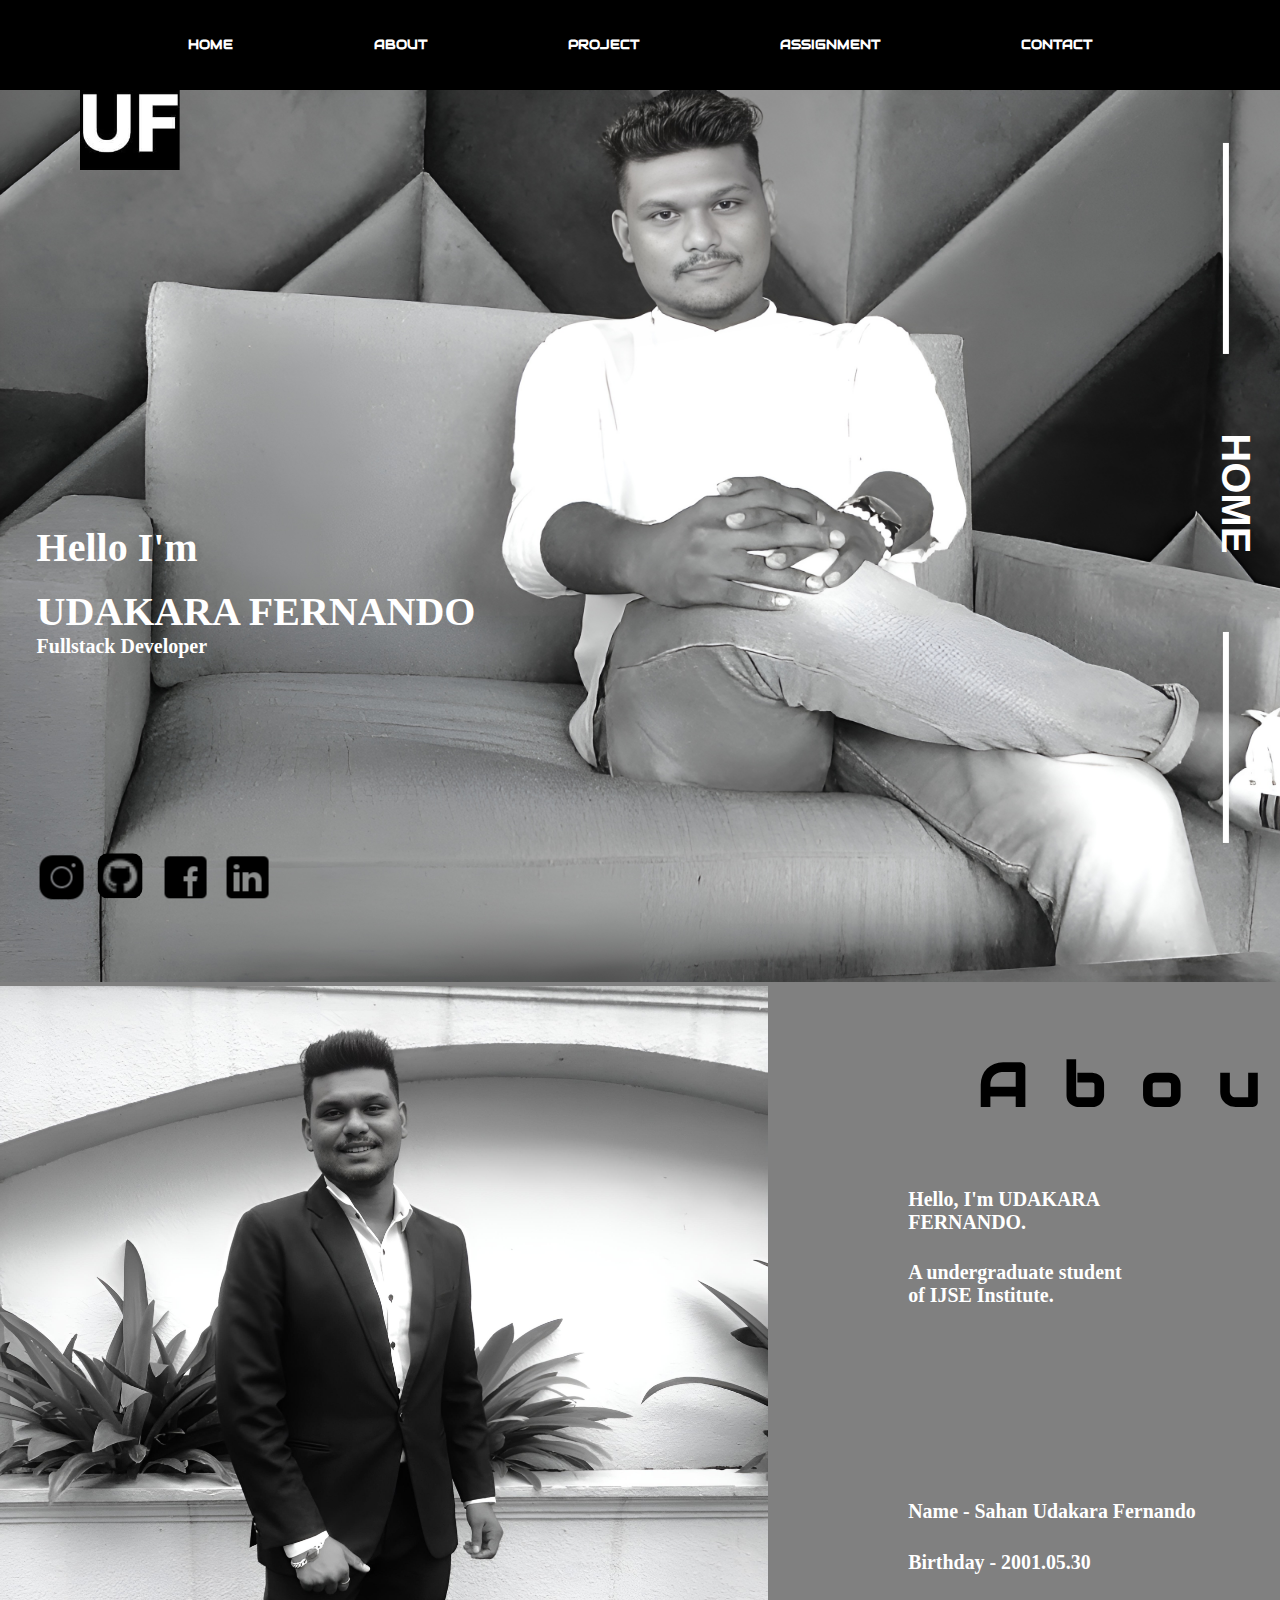
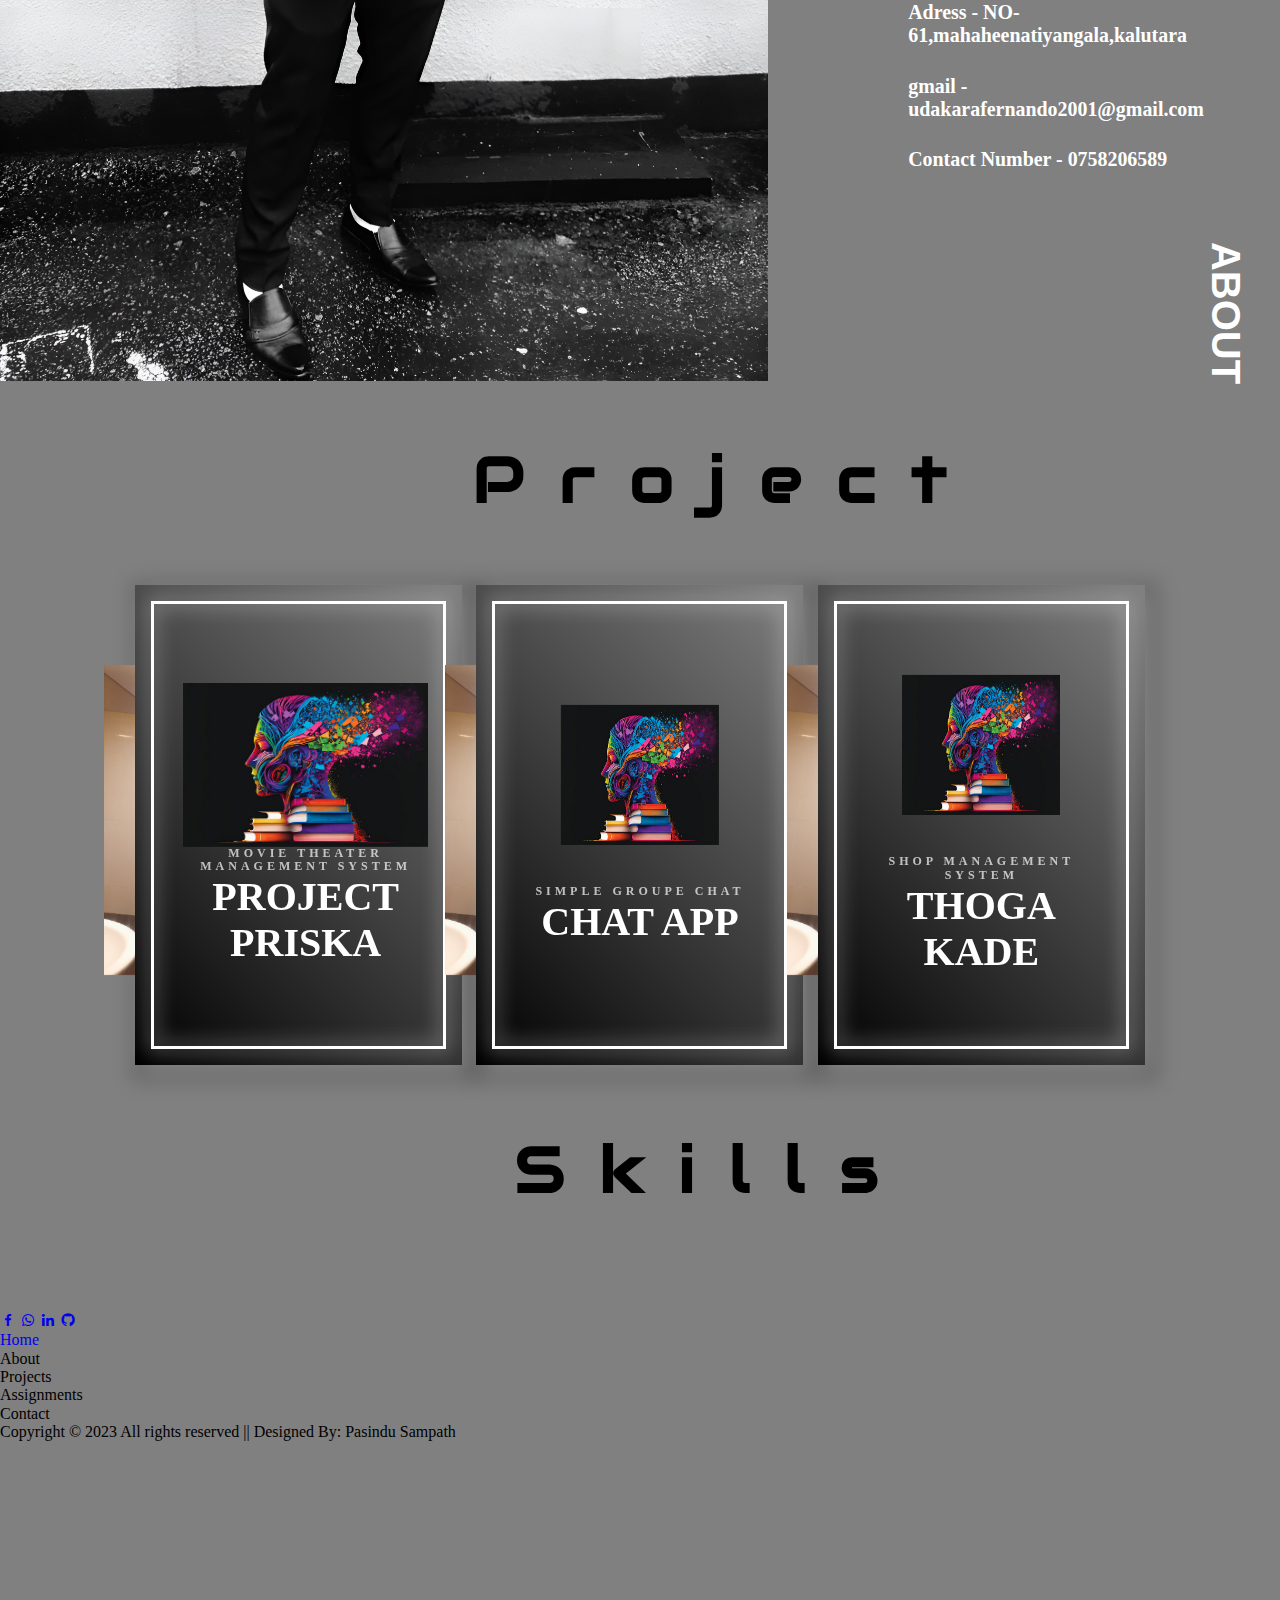
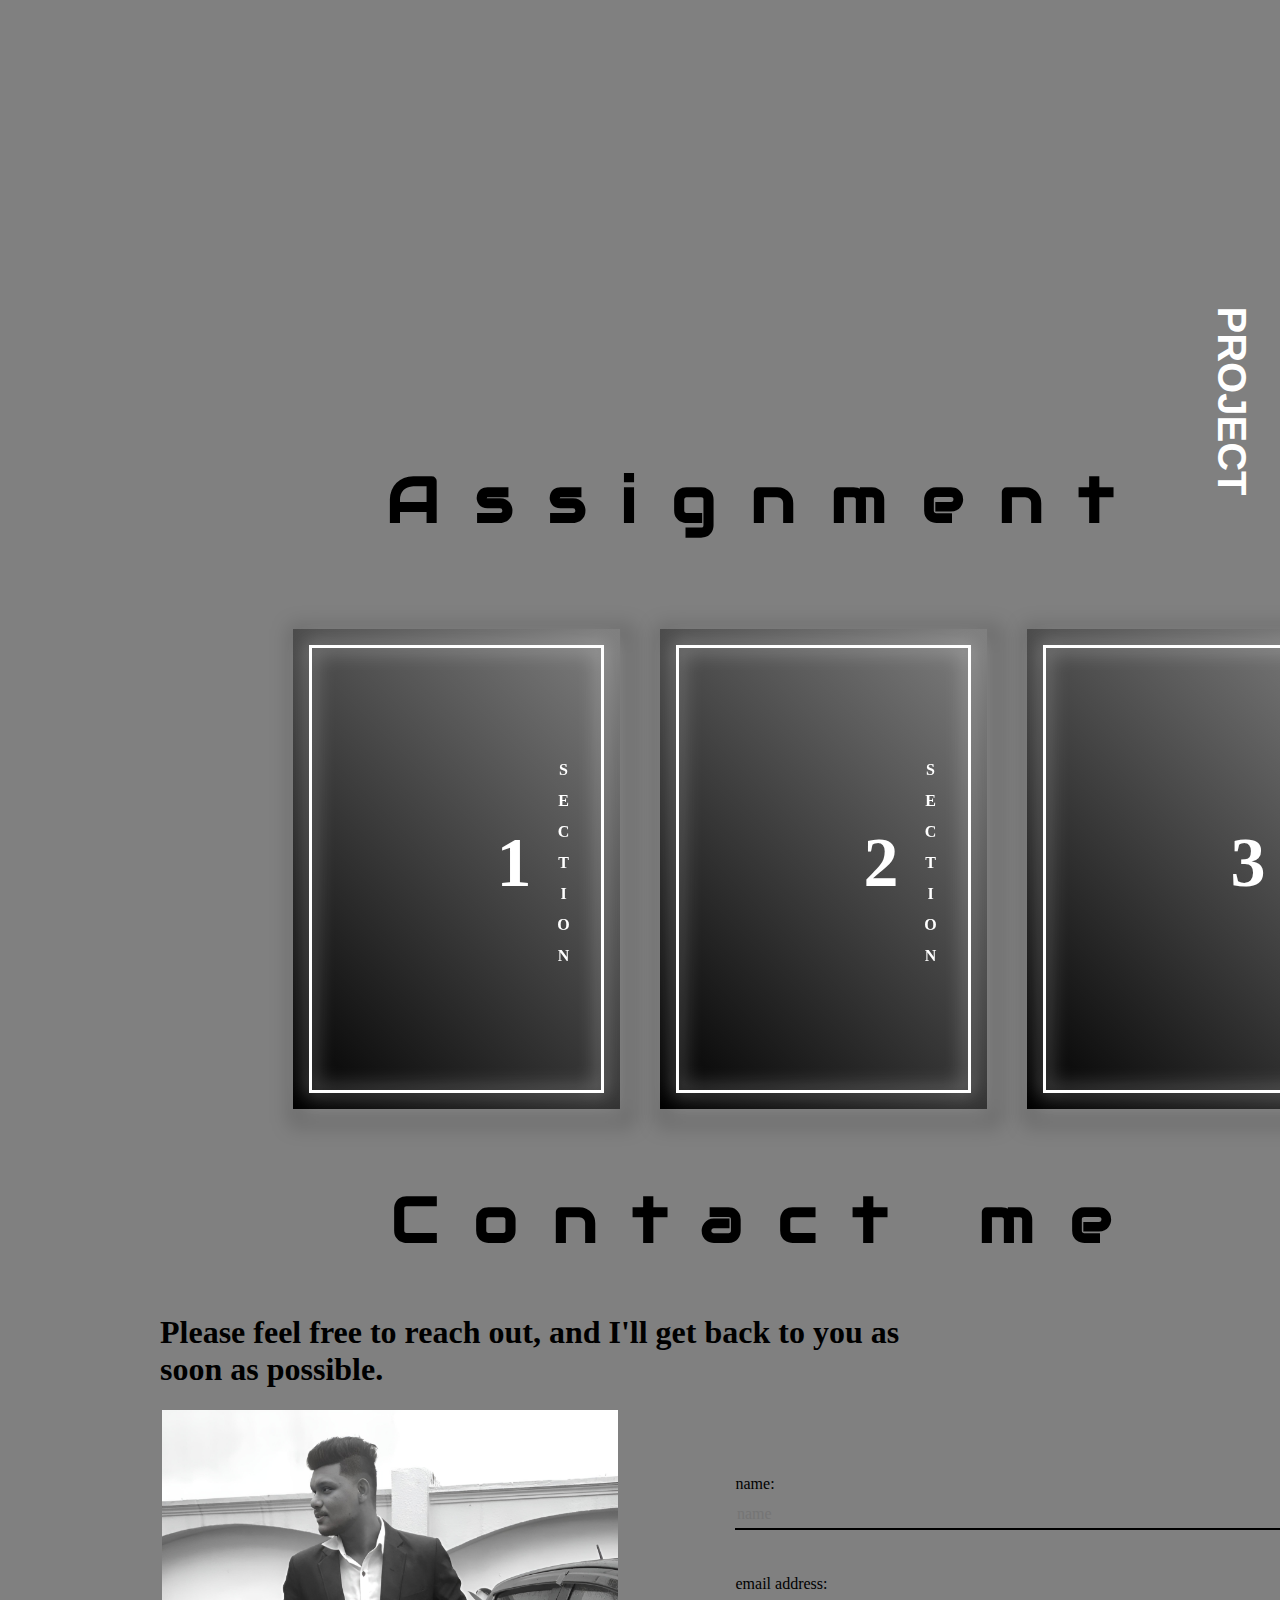
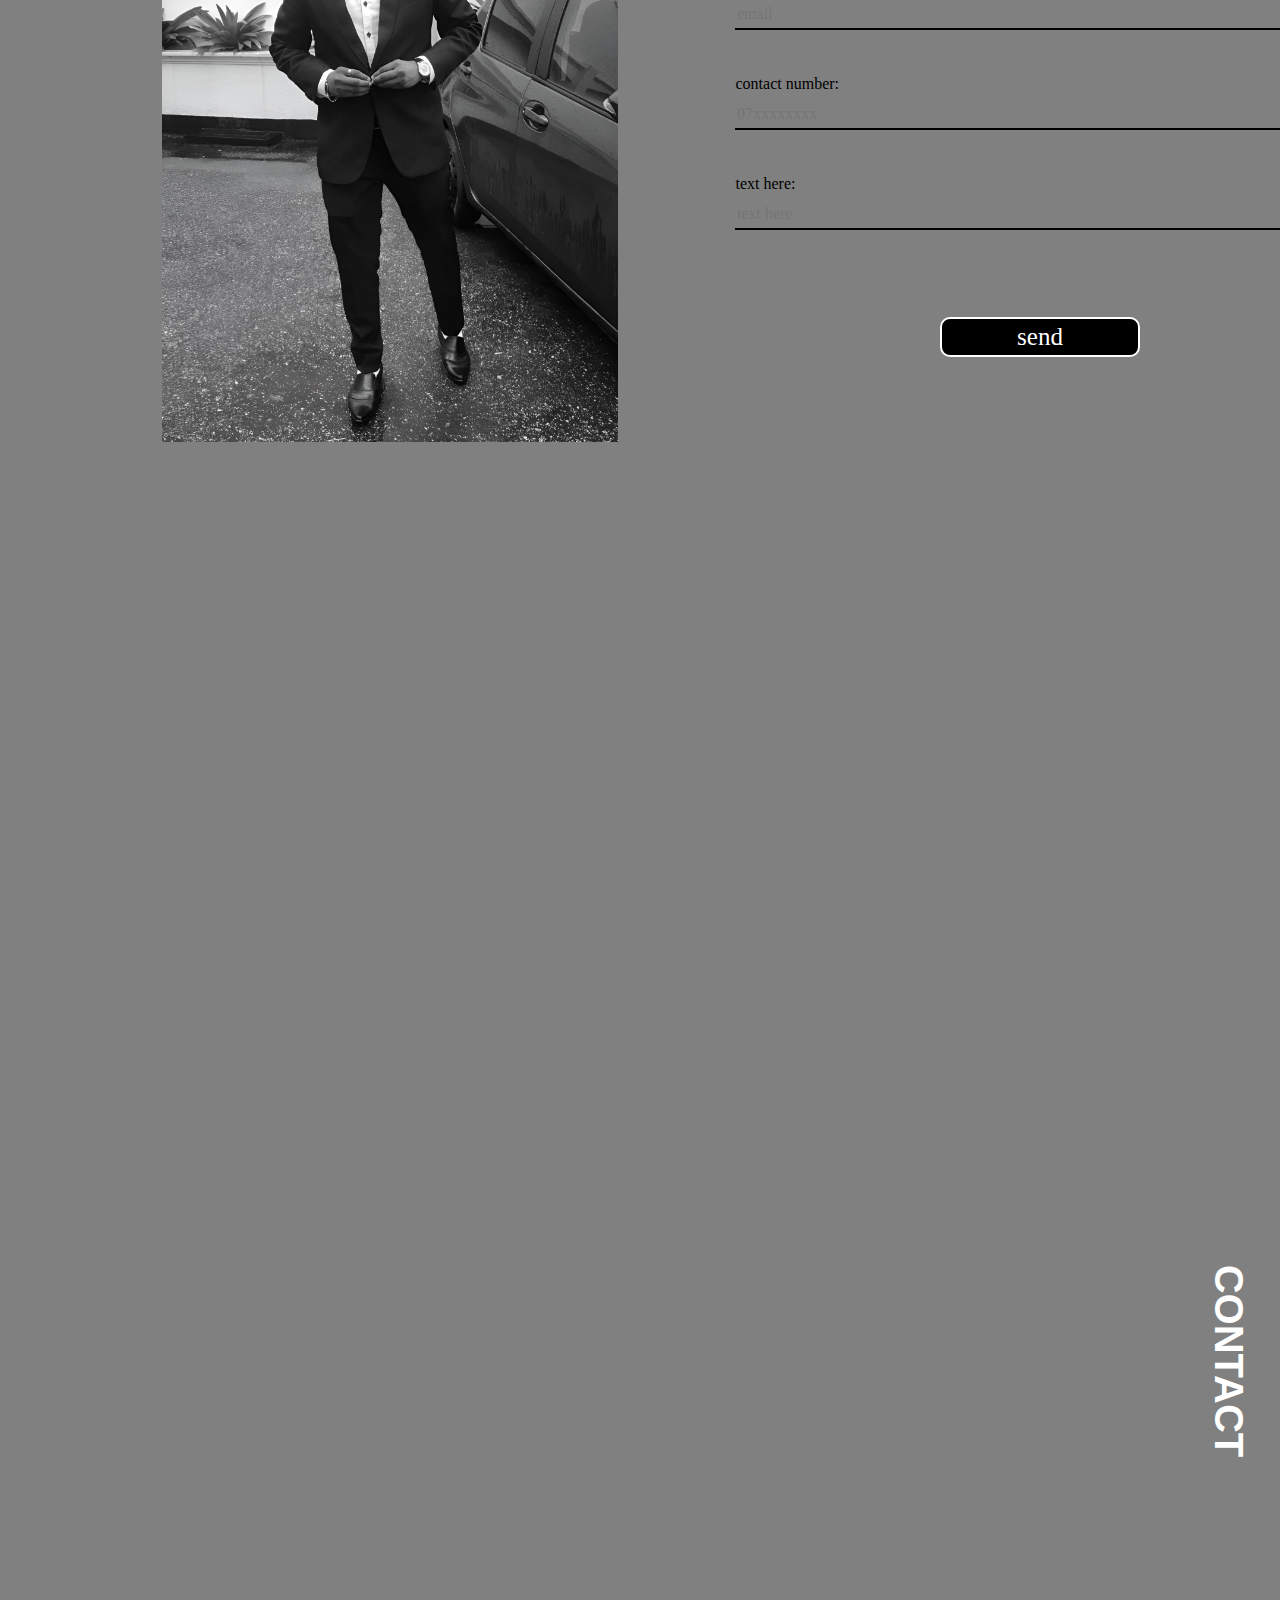
<file: portfoliyoHTML.html>
<!DOCTYPE html>
<html lang="en">
<head>
    <meta charset="UTF-8">

    <meta name="description" content="IJSE Institute.">

    <meta name="keywords" content="Student of IJSE Institute">

    <meta name="author" content="Sahana Udakara">

    <meta name="viewport" content="width=device-width, initial-scale=1.0">

    <title>PORTFOLIYO WITH CSS</title>

    <!-- Googel font link -->
    <link rel="preconnect" href="https://fonts.googleapis.com">
    <link rel="preconnect" href="https://fonts.gstatic.com" crossorigin>
    <link href="https://fonts.googleapis.com/css2?family=Audiowide&family=Poppins:ital,wght@0,100;0,200;0,300;0,400;0,500;0,600;0,700;0,800;0,900;1,100;1,200;1,300;1,400;1,500;1,600;1,700;1,800;1,900&display=swap" rel="stylesheet">

    <!-- box icon link -->
    <link href='https://unpkg.com/boxicons@2.1.4/css/boxicons.min.css' rel='stylesheet'>

    <link rel="stylesheet" href="assets/style/normalize.css">

    <!-- Css Link -->
    <link rel="stylesheet" href="assets/style/header.css">
    <link rel="stylesheet" href="assets/style/about.css">
    <link rel="stylesheet" href="assets/style/project.css">
    <link rel="stylesheet" href="assets/style/skills.css">
    <link rel="stylesheet" href="assets/style/assignment.css">
    <link rel="stylesheet" href="assets/style/contactme.css">
</head>


<body>

<!--header-->
<header>

    <ul class="slide-bar">

        <a class="navbar slide" href="#home">HOME</a>
        <a class="navbar slide" href="#about">ABOUT</a>
        <a class="navbar slide" href="#service">PROJECT</a>
        <a class="navbar slide" href="#work">ASSIGNMENT</a>
        <a class="navbar slide" href="#goals">CONTACT</a>
<!--
        <a class="navbar slide" href="#contact">CONTACT</a>
-->
        <span class="span"></span>

    </ul>
    <ul class="list">
        <nav>
            <a class="navbar" href="#home">HOME</a>
            <a class="navbar" href="#about">ABOUT</a>
            <a class="navbar" href="#service">PROJECT</a>
            <a class="navbar" href="#work">ASSIGNMENT</a>
            <a class="navbar" href="#goals">CONTACT</a>
            <!--<a class="navbar" href="#contact">CONTACT</a>-->
            <img src="assets/icons/menu-icon.png" class="menu-icon" alt="" style="height: 30px; width: 30px; color: #000">
            <span class="span"></span>
        </nav>
    </ul>

    <div class="container">

        <img src="assets/images/mypic%201.jpg" alt="homepage icon" class="homepageicon" width="1536" height="982">

         <img src="assets/icons/uf.jpg"title="sahan.lk" alt="udakara fernando logo" class="logo" >

        <div class="text-overlay">
            <p>Hello I'm</p><br>
            <p id="myport">UDAKARA FERNANDO</p>
            <p id="detail">Fullstack Developer</p>

            <div>
                <p id="home">HOME</p>
            </div>
            <div id="line1"></div>
            <div id="line2"></div>
            <div>
                <img src="assets/icons/instagram%20header.png"title="sahan.lk" alt="instergram logo " width="50" height="50" id="inster">
                <img src="assets/icons/github%20header.png"title="sahan.lk" alt="github logo" width="45" height="45" id="github">
                <img src="assets/icons/fb%20header.png"title="sahan.lk" alt="fb logo" width="50" height="50" id="fb">
                <img src="assets/icons/linkedin%20header.png"title="sahan.lk" alt="linkedin logo" width="50" height="50" id="linked">
            </div>
        </div>

    </div>

</header>


<!--about section-->

<section>

    <div>
        <img id="pic2" src="assets/images/Dark(4).jpeg"title="" alt="aboutpage icon" width="768 " height="995">
    </div>

    <div>
        <p id="aboutt">About</p>
    </div>

    <div class="about-text">

        <div class="aboutnew">
            <h5>Hello, I'm <a href="your_link_here" class="colorchange">UDAKARA</a> FERNANDO.</h5><br>
            <h5>A undergraduate student</h5>
            <h5>of <a href="your_link_here" class="colorchange">IJSE</a> Institute.</h5><br><br>
        </div>
        <br>
        <br>
        <br>
        <br>
        <br>
        <div class="aboutnew">
            <h5>Name - Sahan Udakara Fernando</h5><br>
            <h5>Birthday - 2001.05.30</h5><br>
            <h5>Adress - NO-61,mahaheenatiyangala,kalutara</h5><br>
            <h5>gmail - <a href="" class="colorchange">udakarafernando2001@gmail.com</a></h5><br>
            <h5>Contact Number - <a href="" class="colorchange">0758206589</a></h5>
        </div>
    </div>

    <div>
        <p id="about">ABOUT</p>
    </div>
    <div id="aboutline1"></div>
    <div id="aboutline2"></div>

</section>

<!--project section-->

<section>

    <div id="projecttopic">
        <h1>Project</h1>
    </div>


    <section id="project-section" class="projects">
        <div class="topic">
            <div class="content">

            </div>
        </div>
        <div class="cards">
            <div data-aos="fade-up" class="card">
                <div class="card__content">
                    <div class="card__front">
                        <h3 class="card__title">PROJECT PRISKA</h3>
                        <img class="image-in-card1" src="assets/images/projects%20image2.jpg">
                        <p class="card__subtitle">movie theater management system</p>
                    </div>
                    <div class="card__back">
                        <p class="card__body">
                            <img src="assets/images/mypic%204.jpg" alt="" height="310" width="310" >
                        </p>
                        <input class="card-back-button" type="button" value="view">
                    </div>
                </div>
            </div>

            <div data-aos="fade-up" class="card">
                <div class="card__content">
                    <div class="card__front">
                        <h3 class="card__title">CHAT APP</h3>
                        <img class="image-in-card2" src="assets/images/projects%20image2.jpg">
                        <p class="card__subtitle">simple groupe chat</p>
                    </div>
                    <div class="card__back">
                        <p class="card__body">
                            <img src="assets/images/mypic%204.jpg" alt="" height="310" width="310">
                        </p>
                        <input class="card-back-button" type="button" value="view">
                    </div>
                </div>
            </div>

            <div data-aos="fade-up" class="card">
                <div class="card__content">
                    <div class="card__front">
                        <h3 class="card__title">THOGA KADE</h3>
                        <img class="image-in-card2" src="assets/images/projects%20image2.jpg">
                        <p class="card__subtitle">shop management system</p>
                    </div>
                    <div class="card__back">
                        <p class="card__body">
                            <img src="assets/images/mypic%204.jpg" alt="" height="310" width="310">
                            </p>
                        <input class="card-back-button" type="button" value="view">
                    </div>
                </div>
            </div>
        </div>
        <div class="paragraphs">
            <div class="blur-background">
<!--
                <div class="close-button"><i class='bx bx-x'></i></div>
-->
            </div>
            <div class="gradient-border">
                <div class="paragraph-about-card">
                    <p class="paragraph">


                    </p>
                </div>
                <div class="paragraph-about-card">
                    <p>

                    </p>
                </div>
                <div class="paragraph-about-card">
                    <p>
                      </p>
                </div>
            </div>
        </div>



    </section>

    <!--skills section-->

    <div id="skillstopic">
        <h1>Skills</h1>
    </div>

    <div>
        <h1 id="skills2">SKILLS</h1>
    </div>

    <div id="mainline"></div>
    <div id="rline1"></div>
    <div id="rline2"></div>
    <div id="rline3"></div>
    <div id="lline1"></div>
    <div id="lline2"></div>
    <div id="lline3"></div>
        <div>

            <img id="javalogo" src="assets/icons/java%20icon.png"title="java.com" alt="java logo" >
            <h4 id="j1">JAVA</h4>

            <img  id="javafxlogo" src="assets/icons/java%20icon.png"title="java.com" alt="java logo">
            <h4 id="jfx1" >JAVA FX</h4>
            <h4 id="fx1" >FX</h4>

            <img  id="csslogo" src="assets/icons/css%20icon.png"title="java.com" alt="java logo" >
            <h4 id="css1" >CSS</h4>

            <img id="mysqllogo" src="assets/icons/mysql%20icon.png"title="java.com" alt="java logo" >
            <h4 id="mysql1" >MYSQL</h4>

            <img id="htmllogo" src="assets/icons/html%20icon.png"title="java.com" alt="java logo" >
            <h4 id="html1" >HTML</h4>

            <img id="jslogo" src="assets/icons/js%20icon.png"title="java.com" alt="java logo" >
            <h4 id="js1" >JS</h4>

        </div>

    <div>
        <p id="projectside">PROJECT</p>
    </div>
    <div id="projectline1"></div>
    <div id="projectline2"></div>



</section>


<!--assignment section-->

<section>
    <div id="assignmenttopic">
        <h1>Assignment</h1>
    </div>


    <section id="assignmet-section" class="assignmets">
        <div class="topic">
            <div class="content">

            </div>
        </div>
        <div class="cards2">
            <div data-aos="fade-up" class="card2">
                <div class="card__content2">
                    <div class="card__front2">
                        <h3 class="card__title2">SECTION <a href="" class="sectionnumber">1</a></h3>
<!--
                        <img class="image-in-card1" src="assets/images/projects%20image2.jpg">
-->
<!--
                        <p class="card__subtitle2">movie theater management system</p>
-->
                    </div>
                    <div class="card__back2">
                        <p class="card__body2">
<!--
                            <img src="assets/images/mypic%204.jpg" alt="" height="310" width="310" >
-->
                        </p>
                        <input class="card-back-button2" type="button" value="view">
                        <input class="card-back-button3" type="button" value="view">
                        <input class="card-back-button4" type="button" value="view">
                    </div>
                </div>
            </div>

            <div data-aos="fade-up" class="card2">
                <div class="card__content2">
                    <div class="card__front2">
                        <h3 class="card__title2">SECTION <a href="" class="sectionnumber">2</a></h3>
                        <!--
                                                <img class="image-in-card1" src="assets/images/projects%20image2.jpg">
                        -->
<!--
                        <p class="card__subtitle2">movie theater management system</p>
-->
                    </div>
                    <div class="card__back2">
                        <p class="card__body2">
                            <!--
                                                        <img src="assets/images/mypic%204.jpg" alt="" height="310" width="310" >
                            -->
                        </p>
                        <input class="card-back-button2" type="button" value="view">
                        <input class="card-back-button3" type="button" value="view">
                        <input class="card-back-button4" type="button" value="view">
                    </div>
                </div>
            </div>

            <div data-aos="fade-up" class="card2">
                <div class="card__content2">
                    <div class="card__front2">
                        <h3 class="card__title2">SECTION <a href="" class="sectionnumber">3</a></h3>
                        <!--
                                                <img class="image-in-card1" src="assets/images/projects%20image2.jpg">
                        -->
<!--
                        <p class="card__subtitle2">movie theater management system</p>
-->
                    </div>
                    <div class="card__back2">
                        <p class="card__body2">
                            <!--
                                                        <img src="assets/images/mypic%204.jpg" alt="" height="310" width="310" >
                            -->
                        </p>
                        <input class="card-back-button2" type="button" value="view">
                        <input class="card-back-button3" type="button" value="view">
                        <input class="card-back-button4" type="button" value="view">
                    </div>
                </div>
            </div>

            <div data-aos="fade-up" class="card2">
                <div class="card__content2">
                    <div class="card__front2">
                        <h3 class="card__title2">SECTION <a href="" class="sectionnumber">4</a></h3>
                        <!--
                                                <img class="image-in-card1" src="assets/images/projects%20image2.jpg">
                        -->
<!--
                        <p class="card__subtitle2">movie theater management system</p>
-->
                    </div>
                    <div class="card__back2">
                        <p class="card__body2">
                            <!--
                                                        <img src="assets/images/mypic%204.jpg" alt="" height="310" width="310" >
                            -->
                        </p>
                        <input class="card-back-button2" type="button" value="view">
                        <input class="card-back-button3" type="button" value="view">
                        <input class="card-back-button4" type="button" value="view">
                    </div>
                </div>




            </div>
        <div class="paragraphs2">
            <div class="blur-background2">
                <!--
                                <div class="close-button"><i class='bx bx-x'></i></div>
                -->
            </div>
            <div class="gradient-border2">
                <div class="paragraph-about-card2">
                    <p class="paragraph2">


                    </p>
                </div>
                <div class="paragraph-about-card2">
                    <p>

                    </p>
                </div>
                <div class="paragraph-about-card2">
                    <p>
                    </p>
                </div>
            </div>
        </div>

        <div>
            <p id="assignmentside">ASSIGNMENT</p>
        </div>
        <div id="assignmentline1"></div>
        <div id="assignmentline2"></div>
            </div>

    </section>
    </section>

   <!-- <br>
    <br>
    <br>
    <br>
    <br>
    <br>
    <br>
    <br>
    <br>
    <br>
    <br>
    <br>
    <br>
    <br>
    <br>
    <br>
    <br>
    <br>
    <br>
    <br>
    <br>
    <br>
    <br>
    <br>
    <br>
    <br>
    <br>
    <br>
    <br>
    <br>
    <br>
    <br>
    <br>
    <br>
    <br>
    <br>
    <br>
    <br>
    <br>
    <br>
    <br>
    <br>
    <br>
    <br>
    <br>
    <br>
    <br>
    <br>
    <br>
    <br>
    <br>
    <br>
    <br>
    <br>
    <br>
    <br>
    <br>
    <br>
    <br>
    <br>
    <br>
    <br>
    <br>
    <br>
    <br>
    <br>
    <br>
    <br>
    <br>
    <br>
    <br>
    <br>
    <br>
    <br>
    <br>
    <br>
    <br>
    <br>
    <br>
    <br>
    <br>
    <br>
    <br>
    <br>
    <br>
    <br>
    <br>
    <br>
    <br>
    <br>
    <br>
    <br>
    <br>
    <br>
    <br>
    <br>
    <br>
    <br>
    <br>
    <br>
    <br>
    <br>
    <br>
    <br>
    <br>
    <br>
    <br>
    <br>
    <br>
    <br>
    <br>
    <br>
    <br>
    <br>
    <br>
    <br>
    <br>
    <br>
    <br>
    <br>
    <br>
    <br>
    <br>
    <br>
    <br>
    <br>
    <br>
    <br>
    <br>
    <br>
    <br>
    <br>
    <br>
    <br>
    <br>
    <br>
    <br>
    <br>
    <br>
    <br>
    <br>
    <br>
    <br>
    <br>
    <br>
    <br>
    <br>
    <br>
    <br>
    <br>
    <br>
    <br>
    <br>
    <br>
    <br>
    <br>
    <br>
    <br>
    <br>
    <br>
    <br>
    <br>
    <br>
    <br>
    <br>
    <br>
    <br>

-->

</section>

<!--contact me section-->

<section>

    <div id="contacttopic">
        <h1>Contact me</h1>
    </div>


        <p id="contact-para">Please feel free to reach out, and I'll get back to you as <br> soon as possible.</p>

    <img id="contactimg" src="assets/mypic%203.jpeg"title="sahan.lk" alt="instergram logo " width="456" height="632">

    <div>
        <label for="name" id="name0" >name:</label>
        <input type="text" id="name" placeholder="name" ><br><br>

        <label for="email" id="email0">email address:</label>
        <input type="email" id="email" placeholder="email"><br><br>

        <label for="mobile" id="mobile0">contact number:</label>
        <input type="tel"placeholder="07xxxxxxxx" pattern="{0-9}{3}{0-9}{3}{0-9}{4}" id="mobile"><br><br>
        <label for="details" id="details0">text here:</label>

        <input type="text" id="details" placeholder="text here"><br><br>

        <input type="button" id="button" value="send">

        <div id="nameline"></div>
        <div id="nameline2"></div>
        <div id="nameline3"></div>
        <div id="nameline4"></div>


    </div>

    <div>
        <p id="contactside">CONTACT</p>
    </div>
    <div id="contactline1"></div>
    <div id="contactline2"></div>



</section>

<!--footer section-->

<footer>


  <!--  <img src="assets/icons/instagram%20footer.png"title="sahan.lk" alt="instergram logo " width="50" height="50">
    <img src="assets/icons/github%20footer.png"title="sahan.lk" alt="github logo" width="40" height="40">
    <img src="assets/icons/fb%20footer.png"title="sahan.lk" alt="fb logo" width="50" height="50">
    <img src="assets/icons/linkedin%20footer.png"title="sahan.lk" alt="linkedin logo" width="50" height="50">

    <div>
        <nav>
            <a href="">HOME</a>
            <a href="">ABOUT</a>
            <a href="">PROJECT</a>
            <a href="">ASSIGNMENT</a>
            <a href="">CONTACT</a>
        </nav>
    </div>


        <h5>Copyright @ 2024 All rights reserved</h5>
    <div>
        <h5>Designed by UDAKARA FERNANDO</h5>
    </div>
-->


        <div class="footer">
            <div class="row">
                <a href="https://web.facebook.com/PASINDU.T.B" target="_blank"><i class="bx bxl-facebook"></i></a>
                <a href="https://wa.me/+94787149579" target="_blank"><i class='bx bxl-whatsapp'></i></a>
                <a href="https://www.linkedin.com/in/pasindu-tb" target="_blank"><i class='bx bxl-linkedin'></i></a>
                <a href="https://github.com/pasindusampath" target="_blank"><i class='bx bxl-github'></i></a>
            </div>

            <div class="row">
                <ul>
                    <li><a href="#home-section">Home</a></li>
                    <li><a>About</a></li>
                    <li><a>Projects</a></li>
                    <li><a>Assignments</a></li>
                    <li><a>Contact</a></li>
                </ul>
            </div>

            <div class="row">
                Copyright © 2023 All rights reserved || Designed By: Pasindu Sampath
            </div>
        </div>
    </footer>



</body>
</html>
</file>
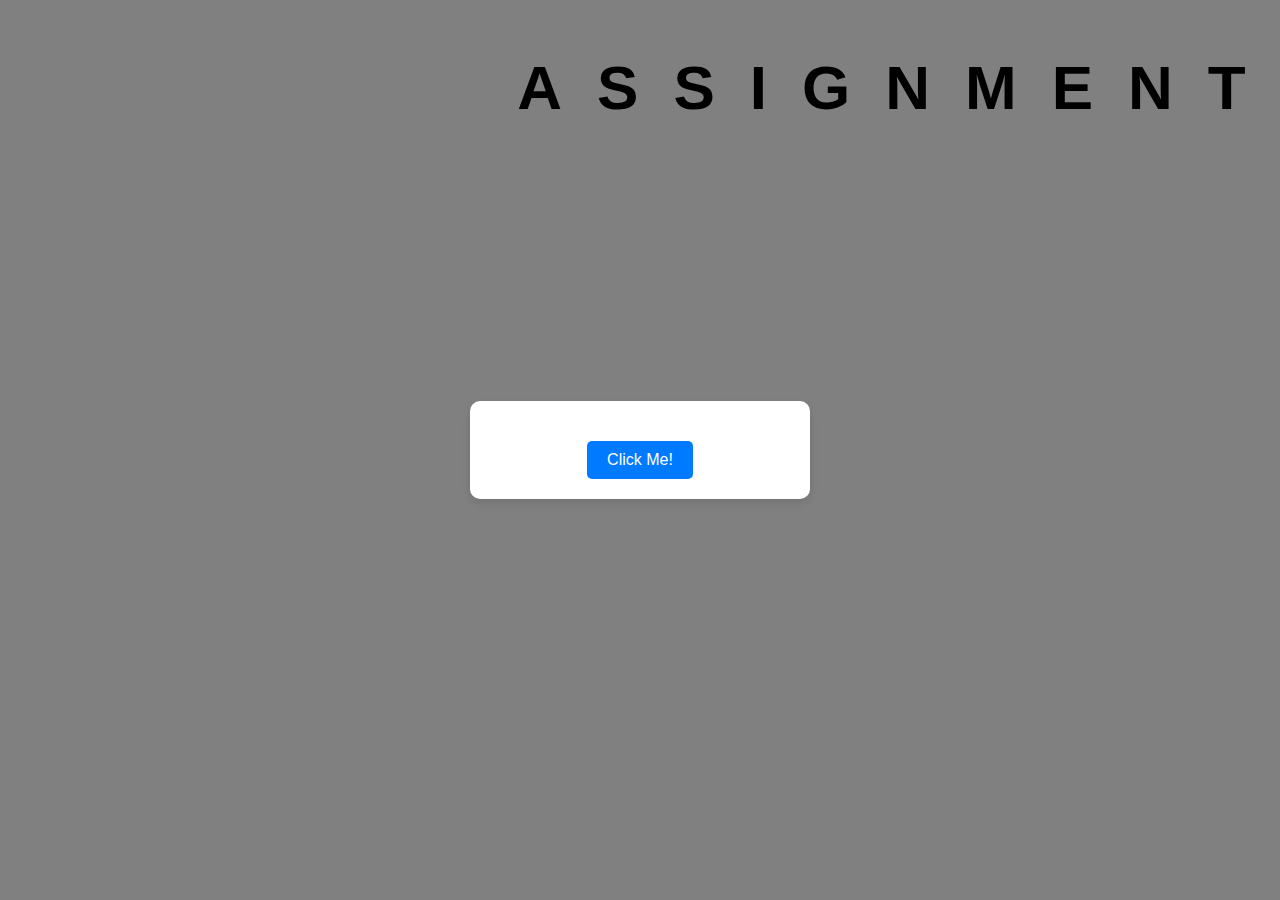
<file: pages/assignment_01.html>
<!DOCTYPE html>
<html lang="en">
<head>
    <meta charset="UTF-8">
    <meta name="viewport" content="width=device-width, initial-scale=1.0">
    <title>Assignments</title>
    <link rel="stylesheet" href="../assets/style/assignment_pages.css">
</head>
<body>
<div class="container">
    <h1>ASSIGNMENT 01</h1>
<!--
    <p>Welcome to the assignments page. Here you will find all the necessary information about your assignments.</p>
-->

    <div class="card">


        <button class="bouncing-button">Click Me!</button>
    </div>
</div>


</body>
</html>
</file>
<file: assets/style/header.css>
*
{
    margin: 0;
    padding: 0;
    box-sizing: border-box;
}
#homepageicon{
    width: 1536px;
    height:982px;
}

#main1{
    color: white;
    font-size: 38px;
    position:absolute ;
    top: -55px;
    left: 58px;
}
#main2{
    font-size: 48px;
    position: relative;
    top: -40px;
    left: 38px;
}
#detail2{
    font-size: 24px;
    position: absolute;
    left: 62.5px;
    top: 80px;
}

#main2:visited{

    color: greenyellow;

}


#ud{

    top: 100px;

}
section>header {
    position: fixed;
    z-index: 1000;
}

body {
    justify-content: center;
    background-color: #808080;
    padding: 0;
    margin: 0;
    box-sizing: border-box;

    height: 300vh;
}

nav {
    display: flex;
    justify-content: center;
    align-items: center;
    position: fixed;
    width: 100%;
    height: 10%;
    background-color: black;
    z-index: 1000;
}

.navbar {
    color: #ffffff;
    text-decoration: none;
    position: relative;
    display: inline-block;
    padding: 0 5.5%;
    font-family: "Audiowide", sans-serif;
    font-style: normal;
    font-weight: bolder;
    font-size: smaller;
    z-index: 1000;
}

.navbar:before {
    position: absolute;
    content: '';
    left: 0;
    right: 0;
    bottom: 0;
    margin: auto;
    height: 2px;
    width: 40%;
    background: #8F43EE;
    transform: scaleX(0);
    transform-origin: right;
    transition: transform .6s linear;
}

.navbar:hover:before {

    transform: scaleX(1);
    transform-origin: left;
}
.navbar:hover{
    color: #8F43EE;
}
.navbar:visited{
    color: greenyellow;
}

.slide-bar {
    position: fixed;
    right: 0;
    top: 0;
    height: 100vh;
    width: 250px;
    z-index: 999;
    background-color: rgb(255, 255, 255);
    box-shadow: -10px 0 10px rgba(0, 0, 0, 0.1);
    display: none;
    flex-direction: column;
    align-items: flex-start;
    justify-content: flex-start;
}

.slide {
    column-gap: 3vh;
}

.menu-icon {
    font-size: 2.8rem;
    color: #000000;
    cursor: pointer;
    display: none;
}


#corner-image {
    position: absolute;
    top: 16px;
    right: 14px;
    height: 35px;
    width: 35px;
}








.container {
    position: relative;
    display: inline-block;
    width: 100%;

}

.logo {
    position: absolute;
    width: 100px;
    height: 100px;
    top: 70px;
    left: 80px;
    background-color: rgba(255, 255, 255, 0.5);
    font-family: Arial, sans-serif;
    font-size: 16px;
}



.text-overlay {
    position: absolute;
    top: 60%;
    left: 20%;
    transform: translate(-50%, -50%);
    padding: 20px;
    margin-bottom: 40px;


}


.text-overlay>p {
    font-size: 40px;
    color: #ffffff;
    font-weight: bold;

}
.text-overlay{
    color: #ffffff;
}

.text-overlay a.colorchange2 {
    color: #ffffff;
}
.text-overlay a.colorchange2:hover{
    color: #8F43EE;
}

#myLink {
    color: white;
    text-decoration: none;
}



#myport{

    font-size: 40px;
    color: #ffffff;


}

#detail{

    font-size: 20px;
    color: #ffffff;

}

#home{

    position: absolute;
    transform: rotate(90deg);

    color: #ffffff;
    font-family: "Lexend Zetta", sans-serif;
    font-optical-sizing: auto;
    font-weight:bold;

    font-size: 40px;


    top:-20%;
    left: 242%;


}

#line1{

    position: absolute;
    transform:rotate(90deg) ;
    top: -150%;
    left: 230.5%;
    width: 44%;
    height: 6px;
    background-color: #ffffff;

}
#line2{

    position: absolute;
    transform:rotate(90deg) ;
    top: 132%;
    left: 230.5%;
    width: 44%;
    height: 6px;
    background-color: #ffffff;


}

#inster{

    position: absolute;
    top: 200%;

}
#github{

    border-radius: 10px;
    position: absolute;
    top: 201%;
    left: 17%;

}
#fb{

    border-radius: 14px;
    position: absolute;
    top: 200%;
    left: 30%;

}
#linked{

    border-radius: 14px;
    position: absolute;
    top: 200%;
    left: 43%;

}
#udakara{

}


@media (width: 1024px){


    #inster{

        position: absolute;
        top: 200%;
        left: 316.5px;

    }
    #github{

        border-radius: 10px;
        position: absolute;
        top: 201.5%;
        left: 260px;

    }
    #fb{

        border-radius: 14px;
        position: absolute;
        top: 200%;
        left: 30%;

    }
    #linked{

        border-radius: 14px;
        position: absolute;
        top: 200%;
        left: 43%;

    }

    #main1{
        color: white;
        font-size: 24px;
        position:absolute ;
        top: -55px;
        left: 161px;
    }
    #main2{
        font-size: 38px;
        position: relative;
        top: -70px;
        left: 140px;
    }
    #detail2{
        font-size: 20px;
        position: absolute;
        left: 165px;
        top: 70px;
    }


    body {
        justify-content: center;
        background-color: #808080;
        padding: 0;
        margin: 0;
        box-sizing: border-box;

        height: 620vh;
    }

    #homepageicon{
        width: 1024px;
        height:932px;
    }

    #corner-image {
        position: absolute;
        top: 8px;
        right: 31px;
        height: 30px;
        width: 30px;

    }


    #ud{
        width: 70px;
        height: 70px;
        top: 85px;
        left: 14px;
    }

    /* .nav-bar {
         display: none;
     }*/

    .slide-bar {
        position: fixed;
        right: 0;
        top: 0;
        height: 100vh;
        width: 250px;
        z-index: 999;
        background-color: white;
        box-shadow: -10px 0 10px rgba(0, 0, 0, 0.1);
        display: none;
        flex-direction: column;
        align-items: flex-start;
        justify-content: flex-start;
    }

    .slide {
        column-gap: 3vh;
    }
    #hello{
        position: absolute;
        left: 165px;
        font-size: 32px;
    }


    #detail{

        position: absolute;
        left: 165px;
        font-size: 24px;

    }



    #home{

        position: absolute;
        transform: rotate(90deg);

        color: #ffffff;
        font-family: "Lexend Zetta", sans-serif;
        font-optical-sizing: auto;
        font-weight:bold;

        font-size: 36px;


        top:-20%;
        left: 205%;


    }

    #line1{

        position: absolute;
        transform:rotate(90deg) ;
        top: -150%;
        left: 195%;
        width: 44%;
        height: 6px;
        background-color: #ffffff;

    }
    #line2{

        position: absolute;
        transform:rotate(90deg) ;
        top: 132%;
        left: 195%;
        width: 44%;
        height: 6px;
        background-color: #ffffff;


    }















    nav {
        display: flex;
        justify-content: center;
        align-items: center;
        position: fixed;
        width: 160.5%;
        height: 4%;
        background-color: black;
        z-index: 1000;
        left: -1000px;
    }

    .navbar {
        color: #ffffff;
        text-decoration: none;
        position: relative;
        display: inline-block;
        /*
        padding: 0 5.5%;
        */
        padding: 0 0.8%;
        font-family: "Audiowide", sans-serif;
        font-style: normal;
        font-weight: bolder;
        font-size: 12px;
        z-index: 1000;
        left: 500px;



    }

    .navbar:before {
        position: absolute;
        content: '';
        left: 0;
        right: 0;
        bottom: 0;
        margin: auto;
        height: 2px;
        width: 40%;
        background: #8F43EE;
        transform: scaleX(0);
        transform-origin: right;
        transition: transform .6s linear;
    }

    .navbar:hover:before {

        transform: scaleX(1);
        transform-origin: left;
    }
    .navbar:hover{
        color: #8F43EE;
    }
    .navbar:visited{
        color: greenyellow;
    }





}




@media (max-width: 768px) {
    /*.menu-icon {
        position: absolute;
        font-size: 2.8rem;
        color: #000000;
        cursor: pointer;
        display: flex;
        right: 5%;
    }*/


    #inster{

        position: absolute;
        top: 200%;
        left: 316.5px;

    }
    #github{

        border-radius: 10px;
        position: absolute;
        top: 201.5%;
        left: 260px;

    }
    #fb{

        border-radius: 14px;
        position: absolute;
        top: 200%;
        left: 30%;

    }
    #linked{

        border-radius: 14px;
        position: absolute;
        top: 200%;
        left: 43%;

    }

    #main1{
        color: white;
        font-size: 24px;
        position:absolute ;
        top: -55px;
        left: 161px;
    }
    #main2{
        font-size: 38px;
        position: relative;
        top: -70px;
        left: 140px;
    }
    #detail2{
        font-size: 20px;
        position: absolute;
        left: 165px;
        top: 70px;
    }


    body {
        justify-content: center;
        background-color: #808080;
        padding: 0;
        margin: 0;
        box-sizing: border-box;

        height: 885vh;
    }

    #homepageicon{
        width: 768px;
        height:932px;
    }

    #corner-image {
        position: absolute;
        top: 24px;
        right: 22px;
        height: 35px;
        width: 35px;

    }


    #ud{
        width: 70px;
        height: 70px;
        top: 110px;
        left: 14px;
    }

   /* .nav-bar {
        display: none;
    }*/

    .slide-bar {
        position: fixed;
        right: 0;
        top: 0;
        height: 100vh;
        width: 250px;
        z-index: 999;
        background-color: white;
        box-shadow: -10px 0 10px rgba(0, 0, 0, 0.1);
        display: none;
        flex-direction: column;
        align-items: flex-start;
        justify-content: flex-start;
    }

    .slide {
        column-gap: 3vh;
    }
    #hello{
        position: absolute;
        left: 165px;
        font-size: 32px;
    }


    #detail{

        position: absolute;
        left: 165px;
        font-size: 24px;

    }



    #home{

        position: absolute;
        color: #ffffff;
        font-family: "Lexend Zetta", sans-serif;
        font-optical-sizing: auto;
        font-weight:bold;
        font-size: 32px;
        top:-20%;
        left: 277%;
        display: none;


    }

    #line1{

        position: absolute;
        top: -150%;
        left: 257%;
        width: 65%;
        height: 6px;
        background-color: #ffffff;
        display: none;

    }
    #line2{
        position: absolute;
        top: 132%;
        left: 257%;
        width: 65%;
        height: 6px;
        background-color: #ffffff;
        display: none;


    }











    nav {
        display: flex;
        justify-content: center;
        align-items: center;
        position: fixed;
        width: 115.8%;
        height: 7%;
        background-color: black;
        z-index: 1000;
        left: -500px;
    }

    .navbar {
        color: #ffffff;
        text-decoration: none;
        position: relative;
        display: inline-block;
        /*
        padding: 0 5.5%;
        */
        padding: 0 0.8%;
        font-family: "Audiowide", sans-serif;
        font-style: normal;
        font-weight: bolder;
        font-size: smaller;
        z-index: 1000;
        left: 255px;



    }

    .navbar:before {
        position: absolute;
        content: '';
        left: 0;
        right: 0;
        bottom: 0;
        margin: auto;
        height: 2px;
        width: 40%;
        background: #8F43EE;
        transform: scaleX(0);
        transform-origin: right;
        transition: transform .6s linear;
    }

    .navbar:hover:before {

        transform: scaleX(1);
        transform-origin: left;
    }
    .navbar:hover{
        color: #8F43EE;
    }
    .navbar:visited{
        color: greenyellow;
    }





}



@media (max-width: 425px) {
    /*.menu-icon {
      position: absolute;
      font-size: 2.8rem;
      color: #000000;
      cursor: pointer;
      display: flex;
      right: 5%;
  }*/


    #inster{

        position: absolute;
        top: 200%;
        left: 244px;
        width: 42px;
        height: 42px;


    }
    #github{

        border-radius: 10px;
        position: absolute;
        top: 203.5%;
        left: 208px;
        width: 35px;
        height: 35px;

    }
    #fb{

        border-radius: 14px;
        position: absolute;
        top: 200%;
        left: 55%;
        width: 40px;
        height: 40px;

    }
    #linked{

        border-radius: 14px;
        position: absolute;
        top: 200%;
        left: 43%;
        width: 40px;
        height: 40px;

    }

    #main1{
        color: white;
        font-size: 20px;
        position:absolute ;
        top: -35px;
        left: 125px;
    }
    #main2{
        font-size: 24px;
        position: relative;
        top: -50px;
        left: 105px;
    }
    #detail2{
        font-size: 14px;
        position: absolute;
        left: 125px;
        top: 50px;
    }


    body {
        justify-content: center;
        background-color: #808080;
        padding: 0;
        margin: 0;
        box-sizing: border-box;

        height: 780vh;
    }



    #homepageicon{
        width: 425px;
        height:932px;
    }

    #corner-image {
        position: absolute;
        top: 11px;
        right: 17px;
        height: 25px;
        width: 25px;
    }


    #ud{
        width: 50px;
        height: 50px;
        top: 62.5px;
        left: 14px;
    }

 /*   .nav-bar {
        display: none;
    }*/

    .slide-bar {
        position: fixed;
        right: 0;
        top: 0;
        height: 100vh;
        width: 250px;
        z-index: 999;
        background-color: white;
        box-shadow: -10px 0 10px rgba(0, 0, 0, 0.1);
        display: none;
        flex-direction: column;
        align-items: flex-start;
        justify-content: flex-start;
    }

    .slide {
        column-gap: 3vh;
    }
    #hello{
        position: absolute;
        left: 165px;
        font-size: 32px;
    }


    #detail{

        position: absolute;
        left: 165px;
        font-size: 24px;

    }



    #home{

        position: absolute;
        color: #ffffff;
        font-family: "Lexend Zetta", sans-serif;
        font-optical-sizing: auto;
        font-weight:bold;
        font-size: 32px;
        top:-20%;
        left: 277%;


    }

    #line1{

        position: absolute;
        top: -150%;
        left: 257%;
        width: 65%;
        height: 6px;
        background-color: #ffffff;

    }
    #line2{
        position: absolute;
        top: 132%;
        left: 257%;
        width: 65%;
        height: 6px;
        background-color: #ffffff;


    }






    nav {
        display: flex;
        justify-content: center;
        align-items: center;
        position: fixed;
        width: 84.4%;
        height: 2%;
        background-color: black;
        z-index: 1000;
        left: -495px;
    }

    .navbar {
        color: #ffffff;
        text-decoration: none;
        position: relative;
        display: inline-block;
        /*
        padding: 0 5.5%;
        */
        padding: 0 0.8%;
        font-family: "Audiowide", sans-serif;
        font-style: normal;
        font-weight: bolder;
        font-size: 10px;
        z-index: 1000;
        left: 235px;



    }

    .navbar:before {
        position: absolute;
        content: '';
        left: 0;
        right: 0;
        bottom: 0;
        margin: auto;
        height: 2px;
        width: 40%;
        background: #8F43EE;
        transform: scaleX(0);
        transform-origin: right;
        transition: transform .6s linear;
    }

    .navbar:hover:before {

        transform: scaleX(1);
        transform-origin: left;
    }
    .navbar:hover{
        color: #8F43EE;
    }
    .navbar:visited{
        color: greenyellow;
    }







}
@media (width: 375px) {



    #main1{
        color: white;
        font-size: 14px;
        position:absolute ;
        top: -35px;
        left: 125px;
    }
    #main2{
        font-size: 22px;
        position: relative;
        top: -60px;
        left: 105px;
    }
    #detail2{
        font-size: 14px;
        position: absolute;
        left: 125px;
        top: 35px;
    }


    /*.menu-icon {
    position: absolute;
    font-size: 2.8rem;
    color: #000000;
    cursor: pointer;
    display: flex;
    right: 5%;
}*/
    #homepageicon{
        width: 375px;
        height:932px;
    }

    #corner-image {
        position: absolute;
        top: 14px;
        right: 14px;
        height: 20px;
        width: 20px;

    }


    #ud{
        width: 40px;
        height: 40px;
        top: 12px;
        left: 12px;
    }

    /*.nav-bar {
        display: none;
    }*/

    .slide-bar {
        position: fixed;
        right: 0;
        top: 0;
        height: 100vh;
        width: 250px;
        z-index: 999;
        background-color: white;
        box-shadow: -10px 0 10px rgba(0, 0, 0, 0.1);
        display: none;
        flex-direction: column;
        align-items: flex-start;
        justify-content: flex-start;
    }

    .slide {
        column-gap: 3vh;
    }
    #hello{
        position: absolute;
        left: 165px;
        font-size: 32px;
    }


    #detail{

        position: absolute;
        left: 165px;
        font-size: 24px;

    }



    #home{

        position: absolute;
        color: #ffffff;
        font-family: "Lexend Zetta", sans-serif;
        font-optical-sizing: auto;
        font-weight:bold;
        font-size: 32px;
        top:-20%;
        left: 277%;


    }

    #line1{

        position: absolute;
        top: -150%;
        left: 257%;
        width: 65%;
        height: 6px;
        background-color: #ffffff;

    }
    #line2{
        position: absolute;
        top: 132%;
        left: 257%;
        width: 65%;
        height: 6px;
        background-color: #ffffff;


    }










    nav {
        display: flex;
        justify-content: center;
        align-items: center;
        position: fixed;
        width: 62.1%;
        height: 2%;
        background-color: black;
        z-index: 1000;
        left: -305px;
    }

    .navbar {
        color: #ffffff;
        text-decoration: none;
        position: relative;
        display: inline-block;
        /*
        padding: 0 5.5%;
        */
        padding: 0 0.8%;
        font-family: "Audiowide", sans-serif;
        font-style: normal;
        font-weight: bolder;
        font-size: 8px;
        z-index: 1000;
        left: 140px;



    }

    .navbar:before {
        position: absolute;
        content: '';
        left: 0;
        right: 0;
        bottom: 0;
        margin: auto;
        height: 2px;
        width: 40%;
        background: #8F43EE;
        transform: scaleX(0);
        transform-origin: right;
        transition: transform .6s linear;
    }

    .navbar:hover:before {

        transform: scaleX(1);
        transform-origin: left;
    }
    .navbar:hover{
        color: #8F43EE;
    }
    .navbar:visited{
        color: greenyellow;
    }


    #inster{

        position: absolute;
        top: 200%;
        left: 222px;
        width: 35px;
        height: 35px;


    }
    #github{

        border-radius: 10px;
        position: absolute;
        top: 203%;
        left: 191px;
        width: 30px;
        height: 30px;

    }
    #fb{

        border-radius: 14px;
        position: absolute;
        top: 200%;
        left: 55%;
        width: 35px;
        height: 35px;

    }
    #linked{

        border-radius: 14px;
        position: absolute;
        top: 200%;
        left: 43%;
        width: 35px;
        height: 35px;

    }






}
</file>
<file: assets/style/about.css>
#about{


    position: absolute;
    transform: rotate(90deg);

    color: #ffffff;
    font-family: "Lexend Zetta", sans-serif;
    font-optical-sizing: auto;
    font-weight:bold;

    font-size: 40px;


    top:210%;
    left: 90.2%;


}



#aboutline1{

    position: absolute;
    transform:rotate(90deg) ;
    top: 170%;
    left: 1324px;
    width: 270px;
    height: 6px;
    background-color: #ffffff;

}
#aboutline2{

    position: absolute;
    transform:rotate(90deg) ;
    top: 255%;
    left:1324px;
    width: 270px;
    height: 6px;
    background-color: #ffffff;


}


#aboutt {
    font-size: 61px;
    font-weight: bold;
    font-family: "Audiowide", sans-serif;
    position: absolute;
    top: 1050px;
    left: 785px;
    transform: translateX(50%);
    letter-spacing: 35px;


}

.about-text{
    position: absolute;
    top: 1480px;
    left: 1056px;
    transform: translate(-50%, -50%);
    padding: 40px;
    margin-bottom: 10px;
    font-size: 24px;
}

div a{
    text-decoration: none;
}

.aboutnew{
    color: #ffffff;
}

.aboutnew a.colorchange {
    color: #ffffff;
}
.aboutnew a.colorchange:hover{
    color: #8F43EE;
}

#pic2{
    width: 768px;
    height: 995px;
}


@media (width: 1024px){
    #about{


        position: absolute;
        transform: rotate(90deg);

        color: #ffffff;
        font-family: "Lexend Zetta", sans-serif;
        font-optical-sizing: auto;
        font-weight:bold;

        font-size: 40px;


        top:150%;
        left: 90.2%;


    }



    #aboutline1{

        position: absolute;
        transform:rotate(90deg) ;
        top: 124%;
        left: 860px;
        width: 270px;
        height: 6px;
        background-color: #ffffff;

    }
    #aboutline2{

        position: absolute;
        transform:rotate(90deg) ;
        top: 180%;
        left:860px;
        width: 270px;
        height: 6px;
        background-color: #ffffff;


    }


    #aboutt {
        font-size: 48px;
        font-weight: bold;
        font-family: "Audiowide", sans-serif;
        position: absolute;
        top: 1050px;
        left: 450px;
        transform: translateX(50%);
        letter-spacing: 35px;


    }

    .about-text{
        position: absolute;
        top: 1480px;
        left: 756px;
        transform: translate(-50%, -50%);
        padding: 40px;
        margin-bottom: 10px;
        font-size: 24px;
    }

    div a{
        text-decoration: none;
    }

    .aboutnew{
        color: #ffffff;
    }

    .aboutnew a.colorchange {
        color: #ffffff;
    }
    .aboutnew a.colorchange:hover{
        color: #8F43EE;
    }

    #pic2{
        width: 512px;
        height: 995px;
    }

}
@media (max-width: 768px) {

    #about{

/*
        position: absolute;


        color: #ffffff;
        font-family: "Lexend Zetta", sans-serif;
        font-optical-sizing: auto;
        font-weight:bold;

        font-size: 40px;


        top:210%;
        left: 90.2%;*/
    display: none;

    }



    #aboutline1{

        position: absolute;

        top: 170%;
        left: 1324px;
        width: 270px;
        height: 6px;
        background-color: #ffffff;
        display: none;

    }
    #aboutline2{

        display: none;

        position: absolute;

        top: 255%;
        left:1324px;
        width: 270px;
        height: 6px;
        background-color: #ffffff;


    }


    #aboutt {
        font-size: 48px;
        font-weight: bold;
        font-family: "Audiowide", sans-serif;
        position: absolute;
        top: 1032px;
        left: 65px;
        transform: translateX(50%);
        letter-spacing: 35px;


    }

    .about-text{
        position: absolute;
        top: 1480px;
        left: 1056px;
        transform: translate(-50%, -50%);
        padding: 40px;
        margin-bottom: 10px;
        font-size: 24px;
    }

    div a{
        text-decoration: none;
    }

    .aboutnew{
        color: #ffffff;
    }

    .aboutnew a.colorchange {
        color: #ffffff;
    }
    .aboutnew a.colorchange:hover{
        color: #8F43EE;
    }

    #pic2{
        width: 768px;
        height: 932px;
    }
    #about_hello{
        font-size: 24px;
        position: absolute;
        left: -950px;
        top: 200px;

    }
    #ijsestudent{

        font-size: 22px;
        position: absolute;
        left:  -950px;
        top: 247px;

    }
    #bday{

        font-size: 17px;
        position: absolute;
        left:  -950px;
        top: 330px;

    }
    #addrs{
        font-size: 17px;
        position: absolute;
        left:  -950px;
        top: 370px;

    }
    #mali{

        font-size: 17px;
        position: absolute;
        left:  -950px;
        top: 410px;

    }
    #number{

        font-size: 17px;
        position: absolute;
        left:  -950px;
        top: 450px;

    }
    #abaoutn{
        display: none;
    }

}





@media (max-width: 425px) {

    #about{

        /*
                position: absolute;


                color: #ffffff;
                font-family: "Lexend Zetta", sans-serif;
                font-optical-sizing: auto;
                font-weight:bold;

                font-size: 40px;


                top:210%;
                left: 90.2%;*/
        display: none;

    }



    #aboutline1{

        position: absolute;

        top: 170%;
        left: 1324px;
        width: 270px;
        height: 6px;
        background-color: #ffffff;
        display: none;

    }
    #aboutline2{

        display: none;

        position: absolute;

        top: 255%;
        left:1324px;
        width: 270px;
        height: 6px;
        background-color: #ffffff;


    }


    #aboutt {
        font-size: 32px;
        font-weight: bold;
        font-family: "Audiowide", sans-serif;
        position: absolute;
        top: 1032px;
        left: -55px;
        transform: translateX(50%);
        letter-spacing: 35px;


    }

    .about-text{
        position: absolute;
        top: 1480px;
        left: 1056px;
        transform: translate(-50%, -50%);
        padding: 40px;
        margin-bottom: 10px;
        font-size: 24px;
    }

    div a{
        text-decoration: none;
    }

    .aboutnew{
        color: #ffffff;
    }

    .aboutnew a.colorchange {
        color: #ffffff;
    }
    .aboutnew a.colorchange:hover{
        color: #8F43EE;
    }

    #pic2{
        width: 425px;
        height: 932px;
    }
    #about_hello{
        font-size: 22px;
        position: absolute;
        left: -988px;
        top: 195px;

    }
    #ijsestudent{

        font-size: 20px;
        position: absolute;
        left:  -988px;
        top: 230px;

    }
    #bday{

        font-size: 15px;
        position: absolute;
        left:  -988px;
        top: 310px;

    }
    #addrs{
        font-size: 15px;
        position: absolute;
        left:  -988px;
        top: 340px;

    }
    #mali{

        font-size: 15px;
        position: absolute;
        left:  -988px;
        top: 370px;

    }
    #number{

        font-size: 15px;
        position: absolute;
        left:  -988px;
        top: 400px;

    }
    #abaoutn{
        display: none;
    }

}


@media (width: 375px) {

    #about{

        /*
                position: absolute;


                color: #ffffff;
                font-family: "Lexend Zetta", sans-serif;
                font-optical-sizing: auto;
                font-weight:bold;

                font-size: 40px;


                top:210%;
                left: 90.2%;*/
        display: none;

    }



    #aboutline1{

        position: absolute;

        top: 170%;
        left: 1324px;
        width: 270px;
        height: 6px;
        background-color: #ffffff;
        display: none;

    }
    #aboutline2{

        display: none;

        position: absolute;

        top: 255%;
        left:1324px;
        width: 270px;
        height: 6px;
        background-color: #ffffff;


    }


    #aboutt {
        font-size: 32px;
        font-weight: bold;
        font-family: "Audiowide", sans-serif;
        position: absolute;
        top: 1032px;
        left: -1000px;
        transform: translateX(50%);
        letter-spacing: 35px;


    }

    .about-text{
        position: absolute;
        top: 1480px;
        left: 1056px;
        transform: translate(-50%, -50%);
        padding: 40px;
        margin-bottom: 10px;
        font-size: 24px;
    }

    div a{
        text-decoration: none;
    }

    .aboutnew{
        color: #ffffff;
    }

    .aboutnew a.colorchange {
        color: #ffffff;
    }
    .aboutnew a.colorchange:hover{
        color: #8F43EE;
    }

    #pic2{
        width: 375px;
        height: 932px;
    }
    #about_hello{
        font-size: 22px;
        position: absolute;
        left: -988px;
        top: 195px;

    }
    #ijsestudent{

        font-size: 20px;
        position: absolute;
        left:  -988px;
        top: 230px;

    }
    #bday{

        font-size: 15px;
        position: absolute;
        left:  -988px;
        top: 310px;

    }
    #addrs{
        font-size: 15px;
        position: absolute;
        left:  -988px;
        top: 340px;

    }
    #mali{

        font-size: 15px;
        position: absolute;
        left:  -988px;
        top: 370px;

    }
    #number{

        font-size: 15px;
        position: absolute;
        left:  -988px;
        top: 400px;

    }
    #abaoutn{
        display: none;
    }

}
</file>
<file: assets/style/project.css>
#projecttopic{

    font-size: 32px;
    font-weight: bold;
    font-family: "Audiowide", sans-serif;
    position: absolute;
    top: 2000px;
    left: 17.1%;
    transform: translateX(50%);
    letter-spacing: 35px;

}

:root {
    --level-one: translateZ(3rem);
    --level-two: translateZ(6rem);
    --level-three: translateZ(9rem);


    --fw-normal: 400;
    --fw-bold: 700;

    --clr: #000000;
}
.card {
    width: 400px;
    position: relative;
}

.card::before{
    content: '';
    position: absolute;
    width: 102%;
    height: 102%;
    border: 2px solid black;
    filter: blur(10px);
}
.card__content {
    text-align: center;
    position: relative;
    padding: 15em 5em;
    transition: transform 3s;
    transform-style: preserve-3d;
}
.card:hover .card__content {
    transform: rotateY(.5turn);
}
.card__front,
.card__back {
    position: absolute;
    top: 0;
    bottom: 0;
    left: 0;
    right: 0;
    padding: 5em 3em;
    backface-visibility: hidden;
    transform-style: preserve-3d;
    display: grid;
    align-content: center;
}
.card__back{

}
.card__front {
    /*
    background: linear-gradient(45deg, #384041, #236050, #041317);
    */
    background: linear-gradient(45deg, #000000, #808080);

    /*
    background: linear-gradient(45deg, #FFFFFF, #808080);
    */

    background-size: cover;
    background-blend-mode: overlay;
    color: rgb(255, 255, 255);
}
.card__front::after{
    content: '';
    position: absolute;
    --spacer: 1em;
    top: var(--spacer);
    bottom: var(--spacer);
    left: var(--spacer);
    right: var(--spacer);
    border: 3px solid #ffffff;
    filter: blur(10px);
    transform: var(--level-one);
}
.card__front::before {
    content: '';
    position: absolute;
    --spacer: 1em;
    top: var(--spacer);
    bottom: var(--spacer);
    left: var(--spacer);
    right: var(--spacer);
    border: 3px solid #ffffff;
    transform: var(--level-one);
}
.card__title {
    font-size: 2.5rem;
    transform: var(--level-three);
    order: 1;
    text-transform: uppercase;
}
.card__subtitle {
    transform: var(--level-two);
    text-transform: uppercase;
    letter-spacing: 4px;
    font-size: .75rem;
    font-weight: var(--fw-bold);
    opacity: .7;
}
.card-back-button{
    transform: var(--level-two);
    background-color: transparent;
    border: 3px solid ;
    border-radius: 50px;
    height: 40px;
    width: 140px;
    position: absolute;
    bottom: 20px;
    left: 0;
    right: 0;
    margin: auto;
    color: #000000;
    font-size: 24px;
}
.card-back-button:hover{
    color: #8F43EE;
}
.card-back-button:visited{
    color: greenyellow;
}


.card__body {
    transform: var(--level-two);
    font-weight: var(--fw-normal);
    font-size: 1.5rem;
    line-height: 1.6;
}
.image-in-card1{
    transform: var(--level-three);
    width: 288px;
}
.image-in-card2{
    transform: var(--level-three);
    width: 158px;
    position: relative;
    height: 140px;
    right: 0;
    left: 0;
    margin: auto;
    margin-bottom: 40px;
}
.card__back {
    transform: rotateY(.5turn);
    color: white;
    /*
    background: linear-gradient(45deg, #041317, #384041, #236050);
    */
  /*  background: linear-gradient(45deg, #000000, #808080);*/
    background: linear-gradient(45deg, #FFFFFF, #808080);


}
.paragraphs{
    margin: 50px;
}
.paragraph-about-card{
    display: none;
    flex-direction: row;
    color: white;
    overflow: hidden;
}
.paragraph-about-card>p{
    margin: 50px;
    font-size: 20px;
}
.paragraph-about-card>p>a{
    color: #89ffff;
}
.gradient-border {
    --borderWidth: 3px;
    background:#0c1022 ;
    position: relative;
    display: block;
    border-radius: var(--borderWidth);
}
/*.gradient-border:after {
    content: '';
    position: absolute;
    top: calc(-1 * var(--borderWidth));
    left: calc(-1 * var(--borderWidth));
    height: calc(100% + var(--borderWidth) * 2);
    width: calc(100% + var(--borderWidth) * 2);
    background: linear-gradient(60deg, #f79533, #f37055, #ef4e7b, #a166ab, #5073b8, #1098ad, #07b39b, #6fba82);
    border-radius: calc(2 * var(--borderWidth));
    z-index: -1;
    animation: animatedgradient 15s ease alternate infinite;
    background-size: 300% 300%;
}
.gradient-border:before {
    content: '';
    position: absolute;
    top: calc(-1 * var(--borderWidth));
    left: calc(-1 * var(--borderWidth));
    height: calc(100% + var(--borderWidth) * 2);
    width: calc(100% + var(--borderWidth) * 2);
    background: linear-gradient(60deg, #f79533, #f37055, #ef4e7b, #a166ab, #5073b8, #1098ad, #07b39b, #6fba82);
    border-radius: calc(2 * var(--borderWidth));
    z-index: -1;
    animation: animatedgradient 15s ease alternate infinite;
    background-size: 300% 300%;
    filter: blur(5px);
}*/
@keyframes animatedgradient {
    0% {
        background-position: 0% 50%;
    }
    50% {
        background-position: 100% 50%;
    }
    100% {
        background-position: 0% 50%;
    }
}
.selected{
    display: flex;
    transition: color 10s ease-in inherit;

}
.projects{
    display: flex;
    justify-content: space-between;
    padding: 70px 10% 0;
    flex-direction: column;
}
.cards{
    display: flex;
    flex-direction: row;
    overflow-scrolling: auto;
    justify-content: space-around;
    scrollbar-base-color: transparent;
    scrollbar-track-color: transparent;
}
@keyframes animate {
    0%{
        height: 0;
    }
    100%{
        height: 100%;
    }
}
.projects .topic{
    position: relative;
    padding-bottom: 129px;
}
@media all and (max-width: 1400px) {
    .card {
        width: 327px;
    }
    .card__body {
        font-size: 1.2rem;
    }
    .image-in-card1 {
        width: 245px;
        align-self: center;
    }
}
@media all and (max-width: 450px){
    @-ms-viewport {
        width: 450px;
    }

    .cards{
        flex-direction: column;
        align-items: center;
    }
    .card{
        width: 302px;
        height: 405px;
        margin-top: 5px;
    }
    .projects .topic {
        position: relative;
        padding-bottom: 87px;
    }
    .card__front,.card__back{
        width: 300px;
        height: 380px;
        padding: 1em 1em;
        place-items: center;
    }
    .paragraph-about-card {
        display: none;
        position: absolute;
        top: 50%;
        left: 50%;
        width: 300px;
        height: 400px;
        overflow: scroll;
        transform: translate(-50%, -50%);
        padding: 20px;
        border: 1px solid #ccc;
        box-shadow: 0 2px 8px rgba(0, 0, 0, 0.15);
        z-index: 9999;
        background-color: #0c1022;
    }

    .paragraph-about-card::before {
        content: ' ';
        position: absolute;
        top: -50%;
        left: -50%;
        width: 114vw;
        height: 113vh;
        background-color: #0c1022;
        filter: blur(10px);
        z-index: -20;

    }
    .paragraph-about-card::-webkit-scrollbar {
        width: 0px;
    }

    .paragraph-about-card>p{
        margin: 12px;
        font-size: 11px;
        text-align: center;
    }
    .paragraphs {
        position: fixed;
        display: none;
        z-index: 300;
        margin: 10px;
        top: 0;
        right: 0;
        left: 0;
        bottom: 0;
    }
    .gradient-border {
        position: relative;
        z-index: 500;
        top: 0;
        left: 0;
        bottom: 0;
        right: 0;
        margin: auto;
    }
    .paragraph-about-card{
        transform: translate(-50%, 0%);
        position: relative;
        top: 0;
    }
}

#projectside{

    position: absolute;
    transform: rotate(90deg);

    color: #ffffff;
    font-family: "Lexend Zetta", sans-serif;
    font-optical-sizing: auto;
    font-weight:bold;

    font-size: 40px;


    top:397.5%;
    left: 88.88%;

}

#projectline1{

    position: absolute;
    transform:rotate(90deg) ;
    top: 335%;
    left: 1149px;
    width: 620px;
    height: 6px;
    background-color: #ffffff;

}

#projectline2{

    position: absolute;
    transform:rotate(90deg) ;
    top: 461.5%;
    left:1179px;
    width: 555px;
    height: 6px;
    background-color: #ffffff;

}












@media  (max-width: 768px) {


    .projects {
        display: flex;
        flex-direction: column;
        align-items: center;
    }

    .cards {
        width: 100%;
        display: flex;
        flex-direction: column;
        gap: 20px; /* Adds space between the cards */
    }

    .card {
        width: 100%; /* Make the card take full width of its container */
        max-width: 400px; /* Optional: Limit the maximum width of each card */
        margin: 0 auto; /* Center the card horizontally */
        position: relative;
    }

    .card__content {
        display: flex;
        flex-direction: column;
        align-items: center;
    }

    .card__front, .card__back {
        width: 100%;
    }

    .card__title, .card__subtitle, .card__body {
        text-align: center;
    }
    #projecttopic{
        font-size: 24px;
        font-weight: bold;
        font-family: "Audiowide", sans-serif;
        position: absolute;
        top: 1910px;
        left: -35px;
        transform: translateX(50%);
        letter-spacing: 35px;
    }








    #projectside{

        position: absolute;
        transform: rotate(90deg);

        color: #ffffff;
        font-family: "Lexend Zetta", sans-serif;
        font-optical-sizing: auto;
        font-weight:bold;

        font-size: 40px;


        top:397.5%;
        left: 88.88%;
        display: none;

    }

    #projectline1{

        position: absolute;
        transform:rotate(90deg) ;
        top: 335%;
        left: 1149px;
        width: 620px;
        height: 6px;
        background-color: #ffffff;
        display: none;

    }

    #projectline2{

        position: absolute;
        transform:rotate(90deg) ;
        top: 461.5%;
        left:1179px;
        width: 555px;
        height: 6px;
        background-color: #ffffff;
        display: none;

    }

}




@media  (max-width: 425px) {


    .projects {
        display: flex;
        flex-direction: column;
        align-items: center;
    }

    .cards {
        width: 100%;
        display: flex;
        flex-direction: column;
        gap: 20px; /* Adds space between the cards */
    }

    .card {
        width: 100%; /* Make the card take full width of its container */
        max-width: 400px; /* Optional: Limit the maximum width of each card */
        margin: 0 auto; /* Center the card horizontally */
        position: relative;
    }

    .card__content {
        display: flex;
        flex-direction: column;
        align-items: center;
    }

    .card__front, .card__back {
        width: 100%;
    }

    .card__title, .card__subtitle, .card__body {
        text-align: center;
    }
    #projecttopic{
        font-size: 16.5px;
        font-weight: bold;
        font-family: "Audiowide", sans-serif;
        position: absolute;
        top: 1910px;
        left: -150px;
        transform: translateX(50%);
        letter-spacing: 35px;
    }








    #projectside{

        position: absolute;
        transform: rotate(90deg);

        color: #ffffff;
        font-family: "Lexend Zetta", sans-serif;
        font-optical-sizing: auto;
        font-weight:bold;

        font-size: 40px;


        top:397.5%;
        left: 88.88%;
        display: none;

    }

    #projectline1{

        position: absolute;
        transform:rotate(90deg) ;
        top: 335%;
        left: 1149px;
        width: 620px;
        height: 6px;
        background-color: #ffffff;
        display: none;

    }

    #projectline2{

        position: absolute;
        transform:rotate(90deg) ;
        top: 461.5%;
        left:1179px;
        width: 555px;
        height: 6px;
        background-color: #ffffff;
        display: none;

    }

}



@media  (width: 375px) {


    .projects {
        display: flex;
        flex-direction: column;
        align-items: center;
    }

    .cards {
        width: 100%;
        display: flex;
        flex-direction: column;
        gap: 20px; /* Adds space between the cards */
    }

    .card {
        width: 100%; /* Make the card take full width of its container */
        max-width: 400px; /* Optional: Limit the maximum width of each card */
        margin: 0 auto; /* Center the card horizontally */
        position: relative;
    }

    .card__content {
        display: flex;
        flex-direction: column;
        align-items: center;
    }

    .card__front, .card__back {
        width: 100%;
    }

    .card__title, .card__subtitle, .card__body {
        text-align: center;
    }
    #projecttopic{
        font-size: 14.5px;
        font-weight: bold;
        font-family: "Audiowide", sans-serif;
        position: absolute;
        top: 1910px;
        left: -160px;
        transform: translateX(50%);
        letter-spacing: 35px;
    }








    #projectside{

        position: absolute;
        transform: rotate(90deg);

        color: #ffffff;
        font-family: "Lexend Zetta", sans-serif;
        font-optical-sizing: auto;
        font-weight:bold;

        font-size: 40px;


        top:397.5%;
        left: 88.88%;
        display: none;

    }

    #projectline1{

        position: absolute;
        transform:rotate(90deg) ;
        top: 335%;
        left: 1149px;
        width: 620px;
        height: 6px;
        background-color: #ffffff;
        display: none;

    }

    #projectline2{

        position: absolute;
        transform:rotate(90deg) ;
        top: 461.5%;
        left:1179px;
        width: 555px;
        height: 6px;
        background-color: #ffffff;
        display: none;

    }

}







@media  (width: 1024px) {


    #projecttopic{
        font-size: 28px;
        font-weight: bold;
        font-family: "Audiowide", sans-serif;
        position: absolute;
        top: 1950px;
        left: 60px;
        transform: translateX(50%);
        letter-spacing: 35px;
    }








    #projectside{

        position: absolute;
        transform: rotate(90deg);

        color: #ffffff;
        font-family: "Lexend Zetta", sans-serif;
        font-optical-sizing: auto;
        font-weight:bold;

        font-size: 40px;


        top:290%;
        left: 87.7%;


    }

    #projectline1{

        position: absolute;
        transform:rotate(90deg) ;
        top: 244%;
        left: 717px;
        width: 550px;
        height: 6px;
        background-color: #ffffff;


    }

    .card {
        width: 300px;
        position: relative;
        padding-bottom: 40px;
    }

    #projectline2{

        position: absolute;
        transform:rotate(90deg) ;
        top: 340%;
        left:718.8px;
        width: 550px;
        height: 6px;
        background-color: #ffffff;


    }

}
</file>
<file: assets/style/skills.css>
#skillstopic{
    font-size: 32px;
    font-weight: bold;
    font-family: "Audiowide", sans-serif;
    position: absolute;
    top: 2690px;
    left: 24.7%;
    transform: translateX(50%);
    letter-spacing: 35px;
}

#skills2{

    font-size: 40px;
    position: absolute;
    top: 2843px;
    left: 45%;
    display: none;

}

#skillimage{
    width: 1000px;
    height: 700px;
    position: absolute;
    top: 2888px;
    left: 258px;

}

#mainline{

    position: absolute;
    transform:rotate(90deg) ;
    top: 464%;
    left:440px;
    width: 650px;
    height: 3.5px;
    background-color: #ffffff;
    display: none;

}

#rline1{


    position: absolute;
    top: 440%;
    left:383px;
    width: 350px;
    height: 3.5px;
    background-color: #ffffff;
    display: none;

}
#rline2{

    position: absolute;
    top: 463%;
    left:383px;
    width: 350px;
    height: 3.5px;
    background-color: #ffffff;
    display: none;

}
#rline3{

    position: absolute;
    top: 486%;
    left:383px;
    width: 350px;
    height: 3.5px;
    background-color: #ffffff;
    display: none;

}
#lline1{

    position: absolute;
    top: 451.5%;
    left:796px;
    width: 350px;
    height: 3.5px;
    background-color: #ffffff;
    display: none;

}
#lline2{

    position: absolute;
    top: 474.5%;
    left:796px;
    width: 350px;
    height: 3.5px;
    background-color: #ffffff;
    display: none;


}
#lline3{

    position: absolute;
    top: 497.5%;
    left:796px;
    width: 350px;
    height: 3.5px;
    background-color: #ffffff;
    display: none;

}

#javalogo{
    width: 80px;
    height: 80px;
    position: absolute;
    top: 428%;
    left:383px;
    display: none;
}
#javafxlogo{
    width: 80px;
    height: 80px;
    position: absolute;
    top: 451%;
    left:383px;
    display: none;
}
#csslogo{

    width: 80px;
    height: 80px;
    position: absolute;
    top: 475.4%;
    left:383px;
    display: none;

}

#mysqllogo{

    width: 100px;
    height: 100px;
    position: absolute;
    top: 441%;
    left:800px;
    display: none;

}

#htmllogo{

    width: 65px;
    height: 65px;
    position: absolute;
    top: 465%;
    left:800px;
    display: none;

}
#jslogo{

    width: 65px;
    height: 65px;
    position: absolute;
    top: 488.5%;
    left:800px;
    display: none;

}

#j1{
    font-size:28px;
    top: 435.5%;
    left:550px;
    position: absolute;
    display: none;

}

#jfx1{

    font-size:28px;
    top: 458.5%;
    left:525px;
    position: absolute;
    display: none;

}
#fx1{

    font-size:28px;
    top: 458.5%;
    left:452px;
    position: absolute;
    display: none;

}

#css1{
    font-size:28px;
    top: 481.58888%;
    left:553px;
    position: absolute;
    display: none;
}

#mysql1{

    font-size:28px;
    top: 447.2%;
    left:965px;
    position: absolute;
    display: none;

}

#html1{

    font-size:28px;
    top: 470.2%;
    left:972px;
    position: absolute;
    display: none;

}

#js1{
    font-size:28px;
    top: 493.2%;
    left:995px;
    position: absolute;
    display: none;
}

@media (max-width: 768px){

    #skillstopic{
        font-size: 24px;
        font-weight: bold;
        font-family: "Audiowide", sans-serif;
        position: absolute;
        top: 3650px;
        left: 5.2%;
        transform: translateX(50%);
        letter-spacing: 35px;

    }

    #skills2{

        font-size: 24px;
        position: absolute;
        top: 3800px;
        left: 45%;
        display: none;


    }

    #mainline{

        position: absolute;
        transform:rotate(90deg) ;
        top: 464%;
        left:440px;
        width: 650px;
        height: 3.5px;
        background-color: #ffffff;
        display: none;

    }

    #rline1{


        position: absolute;
        top: 440%;
        left:383px;
        width: 350px;
        height: 3.5px;
        background-color: #ffffff;
        display: none;

    }
    #rline2{

        position: absolute;
        top: 463%;
        left:383px;
        width: 350px;
        height: 3.5px;
        background-color: #ffffff;
        display: none;

    }
    #rline3{

        position: absolute;
        top: 486%;
        left:383px;
        width: 350px;
        height: 3.5px;
        background-color: #ffffff;
        display: none;

    }
    #lline1{

        position: absolute;
        top: 451.5%;
        left:796px;
        width: 350px;
        height: 3.5px;
        background-color: #ffffff;
        display: none;

    }
    #lline2{

        position: absolute;
        top: 474.5%;
        left:796px;
        width: 350px;
        height: 3.5px;
        background-color: #ffffff;
        display: none;


    }
    #lline3{

        position: absolute;
        top: 497.5%;
        left:796px;
        width: 350px;
        height: 3.5px;
        background-color: #ffffff;
        display: none;

    }

    #javalogo{
        width: 80px;
        height: 80px;
        position: absolute;
        top: 428%;
        left:383px;
        display: none;
    }
    #javafxlogo{
        width: 80px;
        height: 80px;
        position: absolute;
        top: 451%;
        left:383px;
        display: none;
    }
    #csslogo{

        width: 80px;
        height: 80px;
        position: absolute;
        top: 475.4%;
        left:383px;
        display: none;

    }

    #mysqllogo{

        width: 100px;
        height: 100px;
        position: absolute;
        top: 441%;
        left:800px;
        display: none;

    }

    #htmllogo{

        width: 65px;
        height: 65px;
        position: absolute;
        top: 465%;
        left:800px;
        display: none;

    }
    #jslogo{

        width: 65px;
        height: 65px;
        position: absolute;
        top: 488.5%;
        left:800px;
        display: none;

    }

    #j1{
        font-size:28px;
        top: 435.5%;
        left:550px;
        position: absolute;
        display: none;

    }

    #jfx1{

        font-size:28px;
        top: 458.5%;
        left:525px;
        position: absolute;
        display: none;

    }
    #fx1{

        font-size:28px;
        top: 458.5%;
        left:452px;
        position: absolute;
        display: none;

    }

    #css1{
        font-size:28px;
        top: 481.58888%;
        left:553px;
        position: absolute;
        display: none;
    }

    #mysql1{

        font-size:28px;
        top: 447.2%;
        left:965px;
        position: absolute;
        display: none;

    }

    #html1{

        font-size:28px;
        top: 470.2%;
        left:972px;
        position: absolute;
        display: none;

    }

    #js1{
        font-size:28px;
        top: 493.2%;
        left:995px;
        position: absolute;
        display: none;
    }

    #skillimage{
        width: 768px;
        height: 932px;
       left: -1px;
        position: absolute;
        top: 3800px;

    }



}


@media (max-width: 425px){

    #skillstopic{
        font-size: 16.5px;
        font-weight: bold;
        font-family: "Audiowide", sans-serif;
        position: absolute;
        top: 3300px;
        left: -80px;
        transform: translateX(50%);
        letter-spacing: 35px;
    }

    #skills2{

        font-size: 24px;
        position: absolute;
        top: 3800px;
        left: 45%;
        display: none;


    }

    #mainline{

        position: absolute;
        transform:rotate(90deg) ;
        top: 464%;
        left:440px;
        width: 650px;
        height: 3.5px;
        background-color: #ffffff;
        display: none;

    }

    #rline1{


        position: absolute;
        top: 440%;
        left:383px;
        width: 350px;
        height: 3.5px;
        background-color: #ffffff;
        display: none;

    }
    #rline2{

        position: absolute;
        top: 463%;
        left:383px;
        width: 350px;
        height: 3.5px;
        background-color: #ffffff;
        display: none;

    }
    #rline3{

        position: absolute;
        top: 486%;
        left:383px;
        width: 350px;
        height: 3.5px;
        background-color: #ffffff;
        display: none;

    }
    #lline1{

        position: absolute;
        top: 451.5%;
        left:796px;
        width: 350px;
        height: 3.5px;
        background-color: #ffffff;
        display: none;

    }
    #lline2{

        position: absolute;
        top: 474.5%;
        left:796px;
        width: 350px;
        height: 3.5px;
        background-color: #ffffff;
        display: none;


    }
    #lline3{

        position: absolute;
        top: 497.5%;
        left:796px;
        width: 350px;
        height: 3.5px;
        background-color: #ffffff;
        display: none;

    }

    #javalogo{
        width: 80px;
        height: 80px;
        position: absolute;
        top: 428%;
        left:383px;
        display: none;
    }
    #javafxlogo{
        width: 80px;
        height: 80px;
        position: absolute;
        top: 451%;
        left:383px;
        display: none;
    }
    #csslogo{

        width: 80px;
        height: 80px;
        position: absolute;
        top: 475.4%;
        left:383px;
        display: none;

    }

    #mysqllogo{

        width: 100px;
        height: 100px;
        position: absolute;
        top: 441%;
        left:800px;
        display: none;

    }

    #htmllogo{

        width: 65px;
        height: 65px;
        position: absolute;
        top: 465%;
        left:800px;
        display: none;

    }
    #jslogo{

        width: 65px;
        height: 65px;
        position: absolute;
        top: 488.5%;
        left:800px;
        display: none;

    }

    #j1{
        font-size:28px;
        top: 435.5%;
        left:550px;
        position: absolute;
        display: none;

    }

    #jfx1{

        font-size:28px;
        top: 458.5%;
        left:525px;
        position: absolute;
        display: none;

    }
    #fx1{

        font-size:28px;
        top: 458.5%;
        left:452px;
        position: absolute;
        display: none;

    }

    #css1{
        font-size:28px;
        top: 481.58888%;
        left:553px;
        position: absolute;
        display: none;
    }

    #mysql1{

        font-size:28px;
        top: 447.2%;
        left:965px;
        position: absolute;
        display: none;

    }

    #html1{

        font-size:28px;
        top: 470.2%;
        left:972px;
        position: absolute;
        display: none;

    }

    #js1{
        font-size:28px;
        top: 493.2%;
        left:995px;
        position: absolute;
        display: none;
    }

    #skillimage{
        width: 425px;
        height: 532px;
        left: 8px;
        position: absolute;
        top: 3400px;

    }



}


@media (width: 375px){

    #skillstopic{
        font-size: 15px;
        font-weight: bold;
        font-family: "Audiowide", sans-serif;
        position: absolute;
        top: 3300px;
        left: -90px;
        transform: translateX(50%);
        letter-spacing: 35px;
    }

    #skills2{

        font-size: 24px;
        position: absolute;
        top: 3800px;
        left: 45%;
        display: none;


    }

    #mainline{

        position: absolute;
        transform:rotate(90deg) ;
        top: 464%;
        left:440px;
        width: 650px;
        height: 3.5px;
        background-color: #ffffff;
        display: none;

    }

    #rline1{


        position: absolute;
        top: 440%;
        left:383px;
        width: 350px;
        height: 3.5px;
        background-color: #ffffff;
        display: none;

    }
    #rline2{

        position: absolute;
        top: 463%;
        left:383px;
        width: 350px;
        height: 3.5px;
        background-color: #ffffff;
        display: none;

    }
    #rline3{

        position: absolute;
        top: 486%;
        left:383px;
        width: 350px;
        height: 3.5px;
        background-color: #ffffff;
        display: none;

    }
    #lline1{

        position: absolute;
        top: 451.5%;
        left:796px;
        width: 350px;
        height: 3.5px;
        background-color: #ffffff;
        display: none;

    }
    #lline2{

        position: absolute;
        top: 474.5%;
        left:796px;
        width: 350px;
        height: 3.5px;
        background-color: #ffffff;
        display: none;


    }
    #lline3{

        position: absolute;
        top: 497.5%;
        left:796px;
        width: 350px;
        height: 3.5px;
        background-color: #ffffff;
        display: none;

    }

    #javalogo{
        width: 80px;
        height: 80px;
        position: absolute;
        top: 428%;
        left:383px;
        display: none;
    }
    #javafxlogo{
        width: 80px;
        height: 80px;
        position: absolute;
        top: 451%;
        left:383px;
        display: none;
    }
    #csslogo{

        width: 80px;
        height: 80px;
        position: absolute;
        top: 475.4%;
        left:383px;
        display: none;

    }

    #mysqllogo{

        width: 100px;
        height: 100px;
        position: absolute;
        top: 441%;
        left:800px;
        display: none;

    }

    #htmllogo{

        width: 65px;
        height: 65px;
        position: absolute;
        top: 465%;
        left:800px;
        display: none;

    }
    #jslogo{

        width: 65px;
        height: 65px;
        position: absolute;
        top: 488.5%;
        left:800px;
        display: none;

    }

    #j1{
        font-size:28px;
        top: 435.5%;
        left:550px;
        position: absolute;
        display: none;

    }

    #jfx1{

        font-size:28px;
        top: 458.5%;
        left:525px;
        position: absolute;
        display: none;

    }
    #fx1{

        font-size:28px;
        top: 458.5%;
        left:452px;
        position: absolute;
        display: none;

    }

    #css1{
        font-size:28px;
        top: 481.58888%;
        left:553px;
        position: absolute;
        display: none;
    }

    #mysql1{

        font-size:28px;
        top: 447.2%;
        left:965px;
        position: absolute;
        display: none;

    }

    #html1{

        font-size:28px;
        top: 470.2%;
        left:972px;
        position: absolute;
        display: none;

    }

    #js1{
        font-size:28px;
        top: 493.2%;
        left:995px;
        position: absolute;
        display: none;
    }

    #skillimage{
        width: 375px;
        height: 500px;
        left: 3px;
        position: absolute;
        top: 3400px;

    }



}




@media (width:1024px) {

    #skillstopic{
        font-size: 28px;
        font-weight: bold;
        font-family: "Audiowide", sans-serif;
        position: absolute;
        top: 2690px;
        left: 15.5%;
        transform: translateX(50%);
        letter-spacing: 35px;
    }

    #skills2{

        font-size: 40px;
        position: absolute;
        top: 2843px;
        left: 45%;
        display: none;

    }

    #skillimage{
        width: 800px;
        height: 700px;
        position: absolute;
        top: 2888px;
        left: 125px;

    }

    #mainline{

        position: absolute;
        transform:rotate(90deg) ;
        top: 464%;
        left:440px;
        width: 650px;
        height: 3.5px;
        background-color: #ffffff;
        display: none;

    }

    #rline1{


        position: absolute;
        top: 440%;
        left:383px;
        width: 350px;
        height: 3.5px;
        background-color: #ffffff;
        display: none;

    }
    #rline2{

        position: absolute;
        top: 463%;
        left:383px;
        width: 350px;
        height: 3.5px;
        background-color: #ffffff;
        display: none;

    }
    #rline3{

        position: absolute;
        top: 486%;
        left:383px;
        width: 350px;
        height: 3.5px;
        background-color: #ffffff;
        display: none;

    }
    #lline1{

        position: absolute;
        top: 451.5%;
        left:796px;
        width: 350px;
        height: 3.5px;
        background-color: #ffffff;
        display: none;

    }
    #lline2{

        position: absolute;
        top: 474.5%;
        left:796px;
        width: 350px;
        height: 3.5px;
        background-color: #ffffff;
        display: none;


    }
    #lline3{

        position: absolute;
        top: 497.5%;
        left:796px;
        width: 350px;
        height: 3.5px;
        background-color: #ffffff;
        display: none;

    }

    #javalogo{
        width: 80px;
        height: 80px;
        position: absolute;
        top: 428%;
        left:383px;
        display: none;
    }
    #javafxlogo{
        width: 80px;
        height: 80px;
        position: absolute;
        top: 451%;
        left:383px;
        display: none;
    }
    #csslogo{

        width: 80px;
        height: 80px;
        position: absolute;
        top: 475.4%;
        left:383px;
        display: none;

    }

    #mysqllogo{

        width: 100px;
        height: 100px;
        position: absolute;
        top: 441%;
        left:800px;
        display: none;

    }

    #htmllogo{

        width: 65px;
        height: 65px;
        position: absolute;
        top: 465%;
        left:800px;
        display: none;

    }
    #jslogo{

        width: 65px;
        height: 65px;
        position: absolute;
        top: 488.5%;
        left:800px;
        display: none;

    }

    #j1{
        font-size:28px;
        top: 435.5%;
        left:550px;
        position: absolute;
        display: none;

    }

    #jfx1{

        font-size:28px;
        top: 458.5%;
        left:525px;
        position: absolute;
        display: none;

    }
    #fx1{

        font-size:28px;
        top: 458.5%;
        left:452px;
        position: absolute;
        display: none;

    }

    #css1{
        font-size:28px;
        top: 481.58888%;
        left:553px;
        position: absolute;
        display: none;
    }

    #mysql1{

        font-size:28px;
        top: 447.2%;
        left:965px;
        position: absolute;
        display: none;

    }

    #html1{

        font-size:28px;
        top: 470.2%;
        left:972px;
        position: absolute;
        display: none;

    }

    #js1{
        font-size:28px;
        top: 493.2%;
        left:995px;
        position: absolute;
        display: none;
    }


}
</file>
<file: assets/style/assignment.css>
#assignmenttopic{
    font-size: 32px;
    font-weight: bold;
    font-family: "Audiowide", sans-serif;
    position: absolute;
    top: 3620px;
    left: 0.5%;
    transform: translateX(50%);
    letter-spacing: 35px;
}
#assignmet-section{
    position: absolute;
    top:3610px;
    left: 145px;
}

.sectionnumber{
    color:#ffffff;
    font-size: 70px;

}
.con


:root {
    --level-one: translateZ(3rem);
    --level-two: translateZ(6rem);
    --level-three: translateZ(9rem);


    --fw-normal: 400;
    --fw-bold: 700;

    --clr: #000000;
}
.card2 {
    width: 200px;
    position: relative;
    margin: 20px;


}

.card2::before{
    content: '';
    position: absolute;
    width: 102%;
    height: 102%;
    border: 2px solid black;
    filter: blur(10px);
}
.card__content2 {
    text-align: center;
    position: relative;
    padding: 15em 5em;
    transition: transform 3s;
    transform-style: preserve-3d;

}
.card2:hover .card__content2 {
    transform: rotateY(.5turn);
}
.card__front2,
.card__back2 {
    position: absolute;
    top: 0;
    bottom: 0;
    left: 0;
    right: 0;
    padding: 5em 3em;
    backface-visibility: hidden;
    transform-style: preserve-3d;
    display: grid;
    align-content: center;
}
.card__back2{

}
.card__front2 {
    /*
    background: linear-gradient(45deg, #384041, #236050, #041317);
    */
    background: linear-gradient(45deg, #000000, #808080);

    /*
    background: linear-gradient(45deg, #FFFFFF, #808080);
    */

    background-size: cover;
    background-blend-mode: overlay;
    color: rgb(255, 255, 255);
}
.card__front2::after{
    content: '';
    position: absolute;
    --spacer: 1em;
    top: var(--spacer);
    bottom: var(--spacer);
    left: var(--spacer);
    right: var(--spacer);
    border: 3px solid #ffffff;
    filter: blur(10px);
    transform: var(--level-one);
}
.card__front2::before {
    content: '';
    position: absolute;
    --spacer: 1em;
    top: var(--spacer);
    bottom: var(--spacer);
    left: var(--spacer);
    right: var(--spacer);
    border: 3px solid #ffffff;
    transform: var(--level-one);
}
/*.card__title2 {
    font-size: 2.5rem;
    transform: var(--level-three);
    order: 1;
    text-transform: uppercase;
}*/

.card__title2 {

    font-size: 1rem;
    order: 1;
    transform: var(--level-three);
    text-transform: uppercase;
    writing-mode: vertical-rl; /* 'rl' stands for right-to-left, which makes the text flow from top to bottom */
    text-orientation: upright; /* upright orientation */
    letter-spacing: 14px;


}
.card__subtitle2 {
    transform: var(--level-two);
    text-transform: uppercase;
    letter-spacing: 4px;
    font-size: .75rem;
    font-weight: var(--fw-bold);
    opacity: .7;
}
.card-back-button2{
    transform: var(--level-two);
    background-color: transparent;
    border: 3px solid ;
    border-radius: 50px;
    height: 40px;
    width: 140px;
    position: absolute;
    bottom: 20px;
    top: -265px;
    left: 0;
    right: 0;
    margin: auto;
    color: black;
    font-size: 24px;
}

.card-back-button3{

    transform: var(--level-two);
    background-color: transparent;
    border: 3px solid ;
    border-radius: 50px;
    height: 40px;
    width: 140px;
    position: absolute;
    bottom: 20px;
    top: -362px;
    left: 0;
    right: 0;
    margin: auto;
    color: black;
    font-size: 24px;

}

.card-back-button4{
    transform: var(--level-two);
    background-color: transparent;
    border: 3px solid ;
    border-radius: 50px;
    height: 40px;
    width: 140px;
    position: absolute;
    bottom: 20px;
    top: -44px;
    left: 0;
    right: 0;
    margin: auto;
    color: black;
    font-size: 24px;
}

.card-back-button5{
    transform: var(--level-two);
    background-color: transparent;
    border: 3px solid ;
    border-radius: 50px;
    height: 40px;
    width: 140px;
    position: absolute;
    bottom: 20px;
    top: 50px;
    left: 0;
    right: 0;
    margin: auto;
    color: black;
    font-size: 24px;
}
.card-back-button6{
    transform: var(--level-two);
    background-color: transparent;
    border: 3px solid ;
    border-radius: 50px;
    height: 40px;
    width: 140px;
    position: absolute;
    bottom: -500px;
    top: -140px;
    left: 0;
    right: 0;
    margin: auto;
    color: black;
    font-size: 24px;
}
.card-back-button7{
    transform: var(--level-two);
    background-color: transparent;
    border: 3px solid ;
    border-radius: 50px;
    height: 40px;
    width: 140px;
    position: absolute;
    bottom: 20px;
    top: 280px;
    left: 0;
    right: 0;
    margin: auto;
    color: black;
    font-size: 24px;
}
.card-back-button2:hover{
    color: #8F43EE;
}
.card-back-button2:visited{
    color: #808080;
}
.card-back-button3:hover{
    color: #8F43EE;
}
.card-back-button3:visited{
    color: #808080;
}
.card-back-button4:hover{
    color: #8F43EE;
}
.card-back-button5:hover{
    color: #8F43EE;
}
.card-back-button6:hover{
    color: #8F43EE;
}
.card-back-button7:hover{
    color: #8F43EE;
}
.card-back-button4:visited{
    color: #808080;
}
.card-back-button5:visited{
    color: #808080;
}
.card-back-button6:visited{
    color: #808080;
}
.card-back-button7:visited{
    color: #808080;
}
.card__body2 {
    transform: var(--level-two);
    font-weight: var(--fw-normal);
    font-size: 1.5rem;
    line-height: 1.6;
}
/*.image-in-card4{
    transform: var(--level-three);
    width: 288px;
}
.image-in-card4{
    transform: var(--level-three);
    width: 158px;
    position: relative;
    height: 140px;
    right: 0;
    left: 0;
    margin: auto;
    margin-bottom: 40px;
}*/
.card__back2 {
    transform: rotateY(.5turn);
    color: white;
    /*
    background: linear-gradient(45deg, #041317, #384041, #236050);
    */
    /*  background: linear-gradient(45deg, #000000, #808080);*/
    background: linear-gradient(45deg, #FFFFFF, #808080);
    border: 3px solid #ffffff;
    position: absolute;




}
.paragraphs2{
    margin: 50px;
}
.paragraph-about-card2{
    display: none;
    flex-direction: row;
    color: white;
    overflow: hidden;
}
.paragraph-about-card2>p{
    margin: 50px;
    font-size: 20px;
}
.paragraph-about-card2>p>a{
    color: #89ffff;
}
.gradient-border2 {
    --borderWidth: 3px;
    background:#0c1022 ;
    position: relative;
    display: block;
    border-radius: var(--borderWidth);
}
/*.gradient-border:after {
    content: '';
    position: absolute;
    top: calc(-1 * var(--borderWidth));
    left: calc(-1 * var(--borderWidth));
    height: calc(100% + var(--borderWidth) * 2);
    width: calc(100% + var(--borderWidth) * 2);
    background: linear-gradient(60deg, #f79533, #f37055, #ef4e7b, #a166ab, #5073b8, #1098ad, #07b39b, #6fba82);
    border-radius: calc(2 * var(--borderWidth));
    z-index: -1;
    animation: animatedgradient 15s ease alternate infinite;
    background-size: 300% 300%;
}
.gradient-border:before {
    content: '';
    position: absolute;
    top: calc(-1 * var(--borderWidth));
    left: calc(-1 * var(--borderWidth));
    height: calc(100% + var(--borderWidth) * 2);
    width: calc(100% + var(--borderWidth) * 2);
    background: linear-gradient(60deg, #f79533, #f37055, #ef4e7b, #a166ab, #5073b8, #1098ad, #07b39b, #6fba82);
    border-radius: calc(2 * var(--borderWidth));
    z-index: -1;
    animation: animatedgradient 15s ease alternate infinite;
    background-size: 300% 300%;
    filter: blur(5px);
}*/
@keyframes animatedgradient {
    0% {
        background-position: 0% 50%;
    }
    50% {
        background-position: 100% 50%;
    }
    100% {
        background-position: 0% 50%;
    }
}
.selected{
    display: flex;
    transition: color 10s ease-in inherit;

}
.assignmets{
    display: flex;
    justify-content: space-between;
    padding: 70px 10% 0;
    flex-direction: column;
}
.cards2{
    display: flex;
    flex-direction: row;
    overflow-scrolling: auto;
    justify-content: space-around;
    scrollbar-base-color: transparent;
    scrollbar-track-color: transparent;
}
@keyframes animate {
    0%{
        height: 0;
    }
    100%{
        height: 100%;
    }
}
.assignmets .topic{
    position: relative;
    padding-bottom: 129px;
}
@media all and (max-width: 1400px) {
    .card2 {
        width: 327px;
    }
    .card__body2 {
        font-size: 1.2rem;
    }
   /* .image-in-card1 {
        width: 245px;
        align-self: center;
    }*/
}
@media all and (max-width: 450px){
    @-ms-viewport {
        width: 450px;
    }

    .cards2{
        flex-direction: column;
        align-items: center;

    }
    .card2{
        width: 302px;
        height: 405px;
        margin-top: 5px;
    }
    .assignmets .topic {
        position: relative;
        padding-bottom: 87px;
    }
    .card__front2,.card__back2{
        width: 300px;
        height: 380px;
        padding: 1em 1em;
        place-items: center;
    }
    .paragraph-about-card2 {
        display: none;
        position: absolute;
        top: 50%;
        left: 50%;
        width: 300px;
        height: 400px;
        overflow: scroll;
        transform: translate(-50%, -50%);
        padding: 20px;
        border: 1px solid #ccc;
        box-shadow: 0 2px 8px rgba(0, 0, 0, 0.15);
        z-index: 9999;
        background-color: #0c1022;
    }

    .paragraph-about-card2::before {
        content: ' ';
        position: absolute;
        top: -50%;
        left: -50%;
        width: 114vw;
        height: 113vh;
        background-color: #0c1022;
        filter: blur(10px);
        z-index: -20;

    }
    .paragraph-about-card2::-webkit-scrollbar {
        width: 0px;
    }

    .paragraph-about-card2>p{
        margin: 12px;
        font-size: 11px;
        text-align: center;
    }
    .paragraphs2 {
        position: fixed;
        display: none;
        z-index: 300;
        margin: 10px;
        top: 0;
        right: 0;
        left: 0;
        bottom: 0;
    }
    .gradient-border2 {
        position: relative;
        z-index: 500;
        top: 0;
        left: 0;
        bottom: 0;
        right: 0;
        margin: auto;
    }
    .paragraph-about-card2{
        transform: translate(-50%, 0%);
        position: relative;
        top: 0;
    }
}

#assignmentside{

    position: absolute;
    transform: rotate(90deg);

    color: #ffffff;
    font-family: "Lexend Zetta", sans-serif;
    font-optical-sizing: auto;
    font-weight:bold;

    font-size: 40px;


    top:50%;
    left: 93%;

}

#assignmentline1{

    position: absolute;
    transform:rotate(90deg) ;
    top: 22%;
    left: 1249px;
    width: 125px;
    height: 6px;
    background-color: #ffffff;

}

#assignmentline2{

    position: absolute;
    transform:rotate(90deg) ;
    top: 84%;
    left:1249px;
    width: 125px;
    height: 6px;
    background-color: #ffffff;

}
/*
#contactname{

    position: absolute;
    top: 7000px;

}*/





@media (width: 1024px) {


    #assignmentside{

        position: absolute;
        transform: rotate(90deg);

        color: #ffffff;
        font-family: "Lexend Zetta", sans-serif;
        font-optical-sizing: auto;
        font-weight:bold;

        font-size: 38px;


        top:50%;
        left: 64%;

    }

    #assignmentline1{

        position: absolute;
        transform:rotate(90deg) ;
        top: 22%;
        left: 780px;
        width: 125px;
        height: 6px;
        background-color: #ffffff;

    }

    #assignmentline2{

        position: absolute;
        transform:rotate(90deg) ;
        top: 84%;
        left:780px;
        width: 125px;
        height: 6px;
        background-color: #ffffff;

    }







    #assignmenttopic{
        font-size: 28px;
        font-weight: bold;
        font-family: "Audiowide", sans-serif;
        position: absolute;
        top: 3620px;
        left: -16%;
        transform: translateX(50%);
        letter-spacing: 35px;
    }
    #assignmet-section{
        position: absolute;
        top:3610px;
        left: 145px;
    }

    .sectionnumber{
        color:#ffffff;
        font-size: 70px;

    }
    .con


    :root {
        --level-one: translateZ(3rem);
        --level-two: translateZ(6rem);
        --level-three: translateZ(9rem);


        --fw-normal: 400;
        --fw-bold: 700;

        --clr: #000000;
    }
    .card2 {
        width: 200px;
        position: relative;
        margin: 14px;
        left: -190px;


    }

    .card2::before{
        content: '';
        position: absolute;
        width: 102%;
        height: 102%;
        border: 2px solid black;
        filter: blur(10px);
    }
    .card__content2 {
        text-align: center;
        position: relative;
        padding: 15em 5em;
        transition: transform 3s;
        transform-style: preserve-3d;

    }
    .card2:hover .card__content2 {
        transform: rotateY(.5turn);
    }
    .card__front2,
    .card__back2 {
        position: absolute;
        top: 0;
        bottom: 0;
        left: 0;
        right: 0;
        padding: 5em 3em;
        backface-visibility: hidden;
        transform-style: preserve-3d;
        display: grid;
        align-content: center;
    }
    .card__back2{

    }
    .card__front2 {
        /*
        background: linear-gradient(45deg, #384041, #236050, #041317);
        */
        background: linear-gradient(45deg, #000000, #808080);

        /*
        background: linear-gradient(45deg, #FFFFFF, #808080);
        */

        background-size: cover;
        background-blend-mode: overlay;
        color: rgb(255, 255, 255);
    }
    .card__front2::after{
        content: '';
        position: absolute;
        --spacer: 1em;
        top: var(--spacer);
        bottom: var(--spacer);
        left: var(--spacer);
        right: var(--spacer);
        border: 3px solid #ffffff;
        filter: blur(10px);
        transform: var(--level-one);
    }
    .card__front2::before {
        content: '';
        position: absolute;
        --spacer: 1em;
        top: var(--spacer);
        bottom: var(--spacer);
        left: var(--spacer);
        right: var(--spacer);
        border: 3px solid #ffffff;
        transform: var(--level-one);
    }
    /*.card__title2 {
        font-size: 2.5rem;
        transform: var(--level-three);
        order: 1;
        text-transform: uppercase;
    }*/

    .card__title2 {

        font-size: 1rem;
        order: 1;
        transform: var(--level-three);
        text-transform: uppercase;
        writing-mode: vertical-rl; /* 'rl' stands for right-to-left, which makes the text flow from top to bottom */
        text-orientation: upright; /* upright orientation */
        letter-spacing: 14px;


    }
    .card__subtitle2 {
        transform: var(--level-two);
        text-transform: uppercase;
        letter-spacing: 4px;
        font-size: .75rem;
        font-weight: var(--fw-bold);
        opacity: .7;
    }
    .card-back-button2{
        transform: var(--level-two);
        background-color: transparent;
        border: 3px solid ;
        border-radius: 50px;
        height: 40px;
        width: 140px;
        position: absolute;
        bottom: 20px;
        top: -265px;
        left: 0;
        right: 0;
        margin: auto;
        color: black;
        font-size: 24px;
    }

    .card-back-button3{

        transform: var(--level-two);
        background-color: transparent;
        border: 3px solid ;
        border-radius: 50px;
        height: 40px;
        width: 140px;
        position: absolute;
        bottom: 20px;
        top: -362px;
        left: 0;
        right: 0;
        margin: auto;
        color: black;
        font-size: 24px;

    }

    .card-back-button4{
        transform: var(--level-two);
        background-color: transparent;
        border: 3px solid ;
        border-radius: 50px;
        height: 40px;
        width: 140px;
        position: absolute;
        bottom: 20px;
        top: -44px;
        left: 0;
        right: 0;
        margin: auto;
        color: black;
        font-size: 24px;
    }

    .card-back-button5{
        transform: var(--level-two);
        background-color: transparent;
        border: 3px solid ;
        border-radius: 50px;
        height: 40px;
        width: 140px;
        position: absolute;
        bottom: 20px;
        top: 50px;
        left: 0;
        right: 0;
        margin: auto;
        color: black;
        font-size: 24px;
    }
    .card-back-button6{
        transform: var(--level-two);
        background-color: transparent;
        border: 3px solid ;
        border-radius: 50px;
        height: 40px;
        width: 140px;
        position: absolute;
        bottom: -500px;
        top: -140px;
        left: 0;
        right: 0;
        margin: auto;
        color: black;
        font-size: 24px;
    }
    .card-back-button7{
        transform: var(--level-two);
        background-color: transparent;
        border: 3px solid ;
        border-radius: 50px;
        height: 40px;
        width: 140px;
        position: absolute;
        bottom: 20px;
        top: 280px;
        left: 0;
        right: 0;
        margin: auto;
        color: black;
        font-size: 24px;
    }
    .card-back-button2:hover{
        color: #8F43EE;
    }
    .card-back-button2:visited{
        color: #808080;
    }
    .card-back-button3:hover{
        color: #8F43EE;
    }
    .card-back-button3:visited{
        color: #808080;
    }
    .card-back-button4:hover{
        color: #8F43EE;
    }
    .card-back-button5:hover{
        color: #8F43EE;
    }
    .card-back-button6:hover{
        color: #8F43EE;
    }
    .card-back-button7:hover{
        color: #8F43EE;
    }
    .card-back-button4:visited{
        color: #808080;
    }
    .card-back-button5:visited{
        color: #808080;
    }
    .card-back-button6:visited{
        color: #808080;
    }
    .card-back-button7:visited{
        color: #808080;
    }
    .card__body2 {
        transform: var(--level-two);
        font-weight: var(--fw-normal);
        font-size: 1.5rem;
        line-height: 1.6;
    }
    /*.image-in-card4{
        transform: var(--level-three);
        width: 288px;
    }
    .image-in-card4{
        transform: var(--level-three);
        width: 158px;
        position: relative;
        height: 140px;
        right: 0;
        left: 0;
        margin: auto;
        margin-bottom: 40px;
    }*/
    .card__back2 {
        transform: rotateY(.5turn);
        color: white;
        /*
        background: linear-gradient(45deg, #041317, #384041, #236050);
        */
        /*  background: linear-gradient(45deg, #000000, #808080);*/
        background: linear-gradient(45deg, #FFFFFF, #808080);
        border: 3px solid #ffffff;
        position: absolute;




    }
    .paragraphs2{
        margin: 50px;
    }
    .paragraph-about-card2{
        display: none;
        flex-direction: row;
        color: white;
        overflow: hidden;
    }
    .paragraph-about-card2>p{
        margin: 50px;
        font-size: 20px;
    }
    .paragraph-about-card2>p>a{
        color: #89ffff;
    }
    .gradient-border2 {
        --borderWidth: 3px;
        background:#0c1022 ;
        position: relative;
        display: block;
        border-radius: var(--borderWidth);
    }

}
@media  (max-width: 768px){


    #assignmentside{

        position: absolute;
        transform: rotate(90deg);

        color: #ffffff;
        font-family: "Lexend Zetta", sans-serif;
        font-optical-sizing: auto;
        font-weight:bold;

        font-size: 40px;


        top:50%;
        left: 86.15%;
        display: none;

    }

    #assignmentline1{

        position: absolute;
        transform:rotate(90deg) ;
        top: 22%;
        left: 1249px;
        width: 125px;
        height: 6px;
        background-color: #ffffff;
        display: none;

    }

    #assignmentline2{

        position: absolute;
        transform:rotate(90deg) ;
        top: 84%;
        left:1249px;
        width: 125px;
        height: 6px;
        background-color: #ffffff;
        display: none;

    }

    .assignmets {
        display: flex;
        flex-direction: column;
        align-items: center;
    }

    .cards2 {
        width: 400px;
        display: flex;
        flex-direction: column;
        gap: 20px; /* Adds space between the cards */
        position: absolute;
        left: 40px;
        top: 1340px;
    }

    #assignmenttopic{
        font-size: 24px;
        font-weight: bold;
        font-family: "Audiowide", sans-serif;
        position: absolute;
        top: 4780px;
        left: -35%;
        transform: translateX(50%);
        letter-spacing: 35px;
    }

    .card2 {
        width: 100%; /* Make the card take full width of its container */
        max-width: 600px; /* Optional: Limit the maximum width of each card */
        margin: 0 auto; /* Center the card horizontally */
        position: relative;
    }

    .card__content2 {
        display: flex;
        flex-direction: column;
        align-items: center;
    }

    .card__front2, .card__back2 {
        width: 100%;
    }

    .card__title2, .card__body2 {
        text-align: center;
    }

   /* !* Media Query for screen width 768px or less *!
    @media screen and (max-width: 768px) {
        .card2 {
            max-width: 100%; !* Ensure cards are still full width on smaller screens *!
        }
    }*/


}



@media  (max-width: 425px){


    #assignmentside{

        position: absolute;
        transform: rotate(90deg);

        color: #ffffff;
        font-family: "Lexend Zetta", sans-serif;
        font-optical-sizing: auto;
        font-weight:bold;

        font-size: 40px;


        top:50%;
        left: 86.15%;
        display: none;

    }

    #assignmentline1{

        position: absolute;
        transform:rotate(90deg) ;
        top: 22%;
        left: 1249px;
        width: 125px;
        height: 6px;
        background-color: #ffffff;
        display: none;

    }

    #assignmentline2{

        position: absolute;
        transform:rotate(90deg) ;
        top: 84%;
        left:1249px;
        width: 125px;
        height: 6px;
        background-color: #ffffff;
        display: none;

    }

    .assignmets {
        display: flex;
        flex-direction: column;
        align-items: center;
    }

    .cards2 {
        height: 700px;
        width: 300px;
        display: flex;
        flex-direction: column;
        gap: 20px; /* Adds space between the cards */
        position: absolute;
        left: -80px;
        top: 1040px;
    }

    #assignmenttopic{
        font-size: 16.5px;
        font-weight: bold;
        font-family: "Audiowide", sans-serif;
        position: absolute;
        top: 4000px;
        left: -189.5px;
        transform: translateX(50%);
        letter-spacing: 20px;
    }

    .card2 {
        width: 100%; /* Make the card take full width of its container */
        max-width: 600px; /* Optional: Limit the maximum width of each card */
        margin: 0 auto; /* Center the card horizontally */
        position: relative;
    }

    .card__content2 {
        display: flex;
        flex-direction: column;
        align-items: center;
    }

    .card__front2, .card__back2 {
        width: 100%;
    }

    .card__title2, .card__body2 {
        text-align: center;
    }

    /* !* Media Query for screen width 768px or less *!
     @media screen and (max-width: 768px) {
         .card2 {
             max-width: 100%; !* Ensure cards are still full width on smaller screens *!
         }
     }*/


}




@media  (width: 375px){


    #assignmentside{

        position: absolute;
        transform: rotate(90deg);

        color: #ffffff;
        font-family: "Lexend Zetta", sans-serif;
        font-optical-sizing: auto;
        font-weight:bold;

        font-size: 40px;


        top:50%;
        left: 86.15%;
        display: none;

    }

    #assignmentline1{

        position: absolute;
        transform:rotate(90deg) ;
        top: 22%;
        left: 1249px;
        width: 125px;
        height: 6px;
        background-color: #ffffff;
        display: none;

    }

    #assignmentline2{

        position: absolute;
        transform:rotate(90deg) ;
        top: 84%;
        left:1249px;
        width: 125px;
        height: 6px;
        background-color: #ffffff;
        display: none;

    }

    .assignmets {
        display: flex;
        flex-direction: column;
        align-items: center;
    }

    .cards2 {
        height: 700px;
        width: 250px;
        display: flex;
        flex-direction: column;
        gap: 20px; /* Adds space between the cards */
        position: absolute;
        left: -80px;
        top: 1040px;
    }

    #assignmenttopic{
        font-size: 15px;
        font-weight: bold;
        font-family: "Audiowide", sans-serif;
        position: absolute;
        top: 4000px;
        left: -179.5px;
        transform: translateX(50%);
        letter-spacing: 20px;
    }

    .card2 {
        width: 100%; /* Make the card take full width of its container */
        max-width: 600px; /* Optional: Limit the maximum width of each card */
        margin: 0 auto; /* Center the card horizontally */
        position: relative;
    }

    .card__content2 {
        display: flex;
        flex-direction: column;
        align-items: center;
    }

    .card__front2, .card__back2 {
        width: 100%;
    }

    .card__title2, .card__body2 {
        text-align: center;
    }

    /* !* Media Query for screen width 768px or less *!
     @media screen and (max-width: 768px) {
         .card2 {
             max-width: 100%; !* Ensure cards are still full width on smaller screens *!
         }
     }*/


}
</file>
<file: assets/style/contactme.css>
#contacttopic {
    font-size: 32px;
    font-weight: bold;
    font-family: "Audiowide", sans-serif;
    position: absolute;
    top: 4340px;
    left: 1%;
    transform: translateX(50%);
    letter-spacing: 35px;
}

#contact-para{
    position: absolute;
    top: 4514px;
    left: 160px;
    font-size: 32px;
    font-weight: bold;
}
#contactimg{
    position: absolute;
    top: 4610px;
    left: 162px;
}

#contactside{

    position: absolute;
    transform: rotate(90deg);

    color: #ffffff;
    font-family: "Lexend Zetta", sans-serif;
    font-optical-sizing: auto;
    font-weight:bold;

    font-size: 40px;


    top:682%;
    left: 88.5%;


}
#contactline1{

    position: absolute;
    transform:rotate(90deg) ;
    top: 647%;
    left: 1329.2px;
    width: 255px;
    height: 6px;
    background-color: #ffffff;

}
#contactline2{

    position: absolute;
    transform:rotate(90deg) ;
    top: 722%;
    left:1329.2px;
    width: 255px;
    height: 6px;
    background-color: #ffffff;

}
#name {
        position: absolute;
        width: 610px;
        height: 28px;
        top: 4700px;
        left: 735px;
        border: 2px solid grey;
        background-color: grey;

}







#email{

    position: absolute;
    width: 610px;
    height: 28px;
    top: 4800px;
    left: 735px;
    border: 2px solid grey;
    background-color: grey;

}

#mobile{

    position: absolute;
    width: 610px;
    height: 28px;
    top: 4900px;
    left: 735px;
    border: 2px solid grey;
    background-color: grey;



}
#details{

    position: absolute;
    width: 610px;
    height: 28px;
    top: 5000px;
    left: 735px;
    border: 2px solid grey;
    background-color: grey;

}
#name0{

    position: absolute;
    width: 610px;
    height: 28px;
    top: 4675px;
    left: 735.5px;

}

#email0{

    position: absolute;
    width: 610px;
    height: 28px;
    top: 4775px;
    left: 735.5px;

}
#mobile0{
    position: absolute;
    width: 610px;
    height: 28px;
    top: 4875px;
    left: 735.5px;

}
#details0{
    position: absolute;
    width: 610px;
    height: 28px;
    top: 4975px;
    left: 735.5px;

}
#nameline{
    position: absolute;
    top: 4728px;
    width: 610px;
    height: 2px;
    left: 735px;
   background-color: black;
}
#nameline2{
    position: absolute;
    top: 4828px;
    width: 610px;
    height: 2px;
    left: 735px;
    background-color: black;
}
#nameline3{

    position: absolute;
    top: 4928px;
    width: 610px;
    height: 2px;
    left: 735px;
    background-color: black;

}
#nameline4{
    position: absolute;
    top: 5028px;
    width: 610px;
    height: 2px;
    left: 735px;
    background-color: black;

}
#button{


    position: absolute;
    top: 5117px;
    left: 940px;
    width: 200px;
    height: 40px;
    border-radius: 10px;
    font-size: 25px;
    color: #FFFFFF;
    background-color: black;
    border: 2px solid white;


}


@media (width: 1024px) {

    #contacttopic {
        font-size: 28px;
        font-weight: bold;
        font-family: "Audiowide", sans-serif;
        position: absolute;
        top: 4340px;
        left: -16%;
        transform: translateX(50%);
        letter-spacing: 35px;
    }

    #contact-para{
        position: absolute;
        top: 4514px;
        left: 70px;
        font-size: 24px;
        font-weight: bold;
    }
    #contactimg{
        position: absolute;
        top: 4610px;
        left: 70px;
    }

    #contactside{

        position: absolute;
        transform: rotate(90deg);

        color: #ffffff;
        font-family: "Lexend Zetta", sans-serif;
        font-optical-sizing: auto;
        font-weight:bold;

        font-size: 40px;


        top:520%;
        left: 87%;


    }
    #contactline1{

        position: absolute;
        transform:rotate(90deg) ;
        top: 492%;
        left: 857.5px;
        width: 255px;
        height: 6px;
        background-color: #ffffff;

    }
    #contactline2{

        position: absolute;
        transform:rotate(90deg) ;
        top: 550%;
        left:857.5px;
        width: 255px;
        height: 6px;
        background-color: #ffffff;

    }
    #name {
        position: absolute;
        width: 610px;
        height: 28px;
        top: 4700px;
        left: 560px;
        border: 2px solid grey;
        background-color: grey;

    }







    #email{

        position: absolute;
        width: 610px;
        height: 28px;
        top: 4800px;
        left: 560px;
        border: 2px solid grey;
        background-color: grey;

    }

    #mobile{

        position: absolute;
        width: 610px;
        height: 28px;
        top: 4900px;
        left: 560px;
        border: 2px solid grey;
        background-color: grey;



    }
    #details{

        position: absolute;
        width: 610px;
        height: 28px;
        top: 5000px;
        left: 560px;
        border: 2px solid grey;
        background-color: grey;

    }
    #name0{

        position: absolute;
        width: 350px;
        height: 28px;
        top: 4675px;
        left: 560.5px;

    }

    #email0{

        position: absolute;
        width: 350px;
        height: 28px;
        top: 4775px;
        left: 560.5px;

    }
    #mobile0{
        position: absolute;
        width: 350px;
        height: 28px;
        top: 4875px;
        left: 560.5px;

    }
    #details0{
        position: absolute;
        width: 350px;
        height: 28px;
        top: 4975px;
        left: 560.5px;

    }
    #nameline{
        position: absolute;
        top: 4728px;
        width: 350px;
        height: 2px;
        left: 560px;
        background-color: black;
    }
    #nameline2{
        position: absolute;
        top: 4828px;
        width: 350px;
        height: 2px;
        left: 560px;
        background-color: black;
    }
    #nameline3{

        position: absolute;
        top: 4928px;
        width: 350px;
        height: 2px;
        left: 560px;
        background-color: black;

    }
    #nameline4{
        position: absolute;
        top: 5028px;
        width: 350px;
        height: 2px;
        left: 560px;
        background-color: black;

    }
    #button{


        position: absolute;
        top: 5117px;
        left: 640px;
        width: 200px;
        height: 40px;
        border-radius: 10px;
        font-size: 25px;
        color: #FFFFFF;
        background-color: black;
        border: 2px solid white;


    }

}

@media  (max-width: 768px){

    #contacttopic {
        font-size: 24px;
        font-weight: bold;
        font-family: "Audiowide", sans-serif;
        position: absolute;
        top: 6980px;
        left: -35%;
        transform: translateX(50%);
        letter-spacing: 35px;

    }

    #contact-para{
        position: absolute;
        top: 7070px;
        left: 70px;
        font-size: 20px;
        font-weight: bold;

    }
    #contactimg{
        position: absolute;
        top: 7131px;
        left: 72px;
        width: 300px;
        height: 617px;

    }

    #contactside{

        position: absolute;
        transform: rotate(90deg);

        color: #ffffff;
        font-family: "Lexend Zetta", sans-serif;
        font-optical-sizing: auto;
        font-weight:bold;

        font-size: 40px;


        top:682%;
        left: 88.5%;
        display: none;


    }
    #contactline1{

        position: absolute;
        transform:rotate(90deg) ;
        top: 647%;
        left: 1329.2px;
        width: 255px;
        height: 6px;
        background-color: #ffffff;
        display: none;

    }
    #contactline2{

        position: absolute;
        transform:rotate(90deg) ;
        top: 722%;
        left:1329.2px;
        width: 255px;
        height: 6px;
        background-color: #ffffff;
        display: none;

    }
    #name {
        position: absolute;
        width: 300.1px;
        height: 28px;
        top: 7250px;
        left: 414px;
        border: 2px solid grey;
        background-color: grey;


    }







    #email{

        position: absolute;
        width: 300.1px;
        height: 28px;
        top: 7310px;
        left:414px;
        border: 2px solid grey;
        background-color: grey;


    }

    #mobile{

        position: absolute;
        width: 300.1px;
        height: 28px;
        top: 7370px;
        left:414px;
        border: 2px solid grey;
        background-color: grey;




    }
    #details{

        position: absolute;
        width: 300.1px;
        height: 28px;
        top: 7430px;
        left:414px;
        border: 2px solid grey;
        background-color: grey;


    }
    #name0{

        position: absolute;
        width: 300.1px;
        height: 28px;
        top: 7225px;
        left: 414px;


    }

    #email0{

        position: absolute;
        width: 300.1px;
        height: 28px;
        top: 7285px;
        left:414px;


    }
    #mobile0{
        position: absolute;
        width: 300.1px;
        height: 28px;
        top: 7345px;
        left:414px;



    }
    #details0{
        position: absolute;
        width: 300.1px;
        height: 28px;
        top: 7405px;
        left:414px;


    }
    #nameline{
        position: absolute;
        top: 7278px;
        width: 300.1px;
        height: 2px;
        left: 417px;
        background-color: black;

    }
    #nameline2{
        position: absolute;
        top: 7338px;
        width: 300.1px;
        height: 2px;
        left: 417px;
        background-color: black;

    }
    #nameline3{

        position: absolute;
        top: 7398px;
        width: 300.1px;
        height: 2px;
        left: 417px;
        background-color: black;


    }
    #nameline4{
        position: absolute;
        top: 7458px;
        width: 300.1px;
        height: 2px;
        left: 417px;
        background-color: black;


    }
    #button{


        position: absolute;
        top: 7650px;
        left: 488px;
        width: 155px;
        height: 28px;
        border-radius: 10px;
        font-size: 25px;
        color: #FFFFFF;
        background-color: black;
        border: 2px solid white;



    }


}



@media  (max-width: 425px){

    #contacttopic {
        font-size: 16.5px;
        font-weight: bold;
        font-family: "Audiowide", sans-serif;
        position: absolute;
        top: 5880px;
        left: -189.5px;
        transform: translateX(50%);
        letter-spacing: 20px;
    }

    #contact-para{
        position: absolute;
        top: 5980px;
        left: 22px;
        font-size: 17px;
        font-weight: bold;

    }
    #contactimg{
        position: absolute;
        top: 6050px;
        left: 65px;
        width: 300px;
        height: 400px;

    }

    #contactside{

        position: absolute;
        transform: rotate(90deg);

        color: #ffffff;
        font-family: "Lexend Zetta", sans-serif;
        font-optical-sizing: auto;
        font-weight:bold;

        font-size: 40px;


        top:682%;
        left: 88.5%;
        display: none;


    }
    #contactline1{

        position: absolute;
        transform:rotate(90deg) ;
        top: 647%;
        left: 1329.2px;
        width: 255px;
        height: 6px;
        background-color: #ffffff;
        display: none;

    }
    #contactline2{

        position: absolute;
        transform:rotate(90deg) ;
        top: 722%;
        left:1329.2px;
        width: 255px;
        height: 6px;
        background-color: #ffffff;
        display: none;

    }
    #name {
        position: absolute;
        width: 300.1px;
        height: 28px;
        top: 6525px;
        left: 64px;
        border: 2px solid grey;
        background-color: grey;


    }







    #email{

        position: absolute;
        width: 300.1px;
        height: 28px;
        top: 6585px;
        left: 64px;
        border: 2px solid grey;
        background-color: grey;


    }

    #mobile{

        position: absolute;
        width: 300.1px;
        height: 28px;
        top: 6645px;
        left: 64px;
        border: 2px solid grey;
        background-color: grey;




    }
    #details{

        position: absolute;
        width: 300.1px;
        height: 28px;
        top: 6705px;
        left: 64px;
        border: 2px solid grey;
        background-color: grey;


    }
    #name0{

        position: absolute;
        width: 300.1px;
        height: 28px;
        top: 6500px;
        left: 64px;


    }

    #email0{

        position: absolute;
        width: 300.1px;
        height: 28px;
        top: 6560px;
        left: 64px;


    }
    #mobile0{
        position: absolute;
        width: 300.1px;
        height: 28px;
        top: 6610px;
        left: 64px;



    }
    #details0{
        position: absolute;
        width: 300.1px;
        height: 28px;
        top: 6670px;
        left: 64px;


    }
    #nameline{
        position: absolute;
        top: 6550px;
        width: 300.1px;
        height: 2px;
        left: 64px;
        background-color: black;

    }
    #nameline2{
        position: absolute;
        top: 6610px;
        width: 300.1px;
        height: 2px;
        left: 64px;
        background-color: black;

    }
    #nameline3{

        position: absolute;
        top: 6670px;
        width: 300.1px;
        height: 2px;
        left: 64px;
        background-color: black;


    }
    #nameline4{
        position: absolute;
        top: 6730px;
        width: 300.1px;
        height: 2px;
        left: 64px;
        background-color: black;


    }
    #button{


        position: absolute;
        top: 6780px;
        left: 135px;
        width: 155px;
        height: 28px;
        border-radius: 10px;
        font-size: 25px;
        color: #FFFFFF;
        background-color: black;
        border: 2px solid white;



    }


}
</file>
<file: assets/style/assignment_pages.css>
body {
    background-color: #808080; /* Gray background color */
    color: white; /* Text color for contrast */
    font-family: Arial, sans-serif; /* Font styling */
    margin: 0;
    padding: 0;
    display: flex;
    justify-content: center;
    align-items: center;
    height: 100vh;
}

/*.container {
    text-align: center;
    padding: 20px;
    background-color: rgba(0, 0, 0, 0.5); !* Slightly transparent black background for content *!
    border-radius: 10px; !* Rounded corners *!
}*/

h1 {

  /*  margin-bottom: 20px;
    text-align: center;*/

    font-size: 62px;
    font-weight: bold;
    font-family: "Audiowide", sans-serif;
    position: absolute;
    color: black;
    left: 40px;
    top: 10px;
    transform: translateX(50%);
    letter-spacing: 35px;




}
/*
p {
    font-size: 1.2em;
}*/

/*
body {
    display: flex;
    justify-content: center;
    align-items: center;
    height: 100vh;
    margin: 0;
    font-family: Arial, sans-serif;
    background-color: #f0f0f0;
}*/

.card {
    background: white;
    padding: 20px;
    border-radius: 10px;
    box-shadow: 0 4px 8px rgba(0, 0, 0, 0.1);
    text-align: center;
    width: 300px;
}

.bouncing-button {
    background-color: #007BFF;
    color: white;
    border: none;
    border-radius: 5px;
    padding: 10px 20px;
    cursor: pointer;
    font-size: 16px;
    margin-top: 20px;
    outline: none;
    position: relative;
    animation: bounce 2s infinite;
}

@keyframes bounce {
    0%, 20%, 50%, 80%, 100% {
        transform: translateY(0);
    }
    40% {
        transform: translateY(-20px);
    }
    60% {
        transform: translateY(-10px);
    }
}

.bouncing-button:hover {
    background-color: #0056b3;
}
</file>
